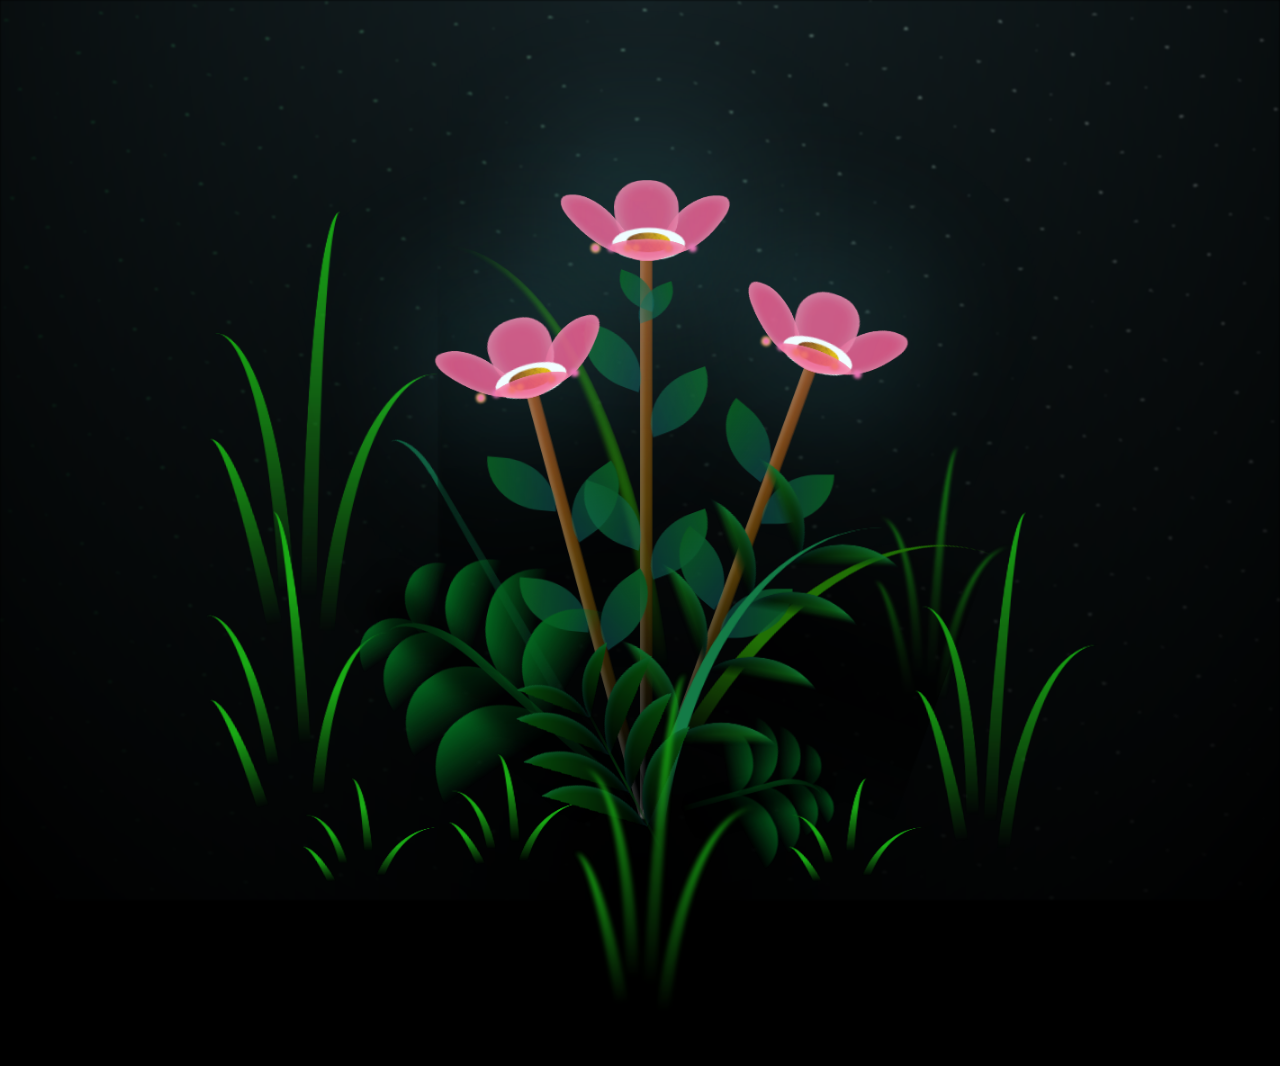
<file: index.html>
<!DOCTYPE html>
<html lang="en">
<head>
    <meta charset="UTF-8">
    <meta http-equiv="X-UA-Compatible" content="IE=edge">
    <meta name="viewport" content="width=device-width, initial-scale=1.0">
    <link rel="stylesheet" href="main.css">
    <link rel="icon" href="img/flowers.png" type="image/x-icon">
    <title>flowers</title>
</head>
<body class="container">
    <div class="night"></div>
    <div class="flowers">
      <div class="flower flower--1">
        <div class="flower__leafs flower__leafs--1">
          <div class="flower__leaf flower__leaf--1"></div>
          <div class="flower__leaf flower__leaf--2"></div>
          <div class="flower__leaf flower__leaf--3"></div>
          <div class="flower__leaf flower__leaf--4"></div>
          <div class="flower__white-circle"></div>
  
          <div class="flower__light flower__light--1"></div>
          <div class="flower__light flower__light--2"></div>
          <div class="flower__light flower__light--3"></div>
          <div class="flower__light flower__light--4"></div>
          <div class="flower__light flower__light--5"></div>
          <div class="flower__light flower__light--6"></div>
          <div class="flower__light flower__light--7"></div>
          <div class="flower__light flower__light--8"></div>
  
        </div>
        <div class="flower__line">
          <div class="flower__line__leaf flower__line__leaf--1"></div>
          <div class="flower__line__leaf flower__line__leaf--2"></div>
          <div class="flower__line__leaf flower__line__leaf--3"></div>
          <div class="flower__line__leaf flower__line__leaf--4"></div>
          <div class="flower__line__leaf flower__line__leaf--5"></div>
          <div class="flower__line__leaf flower__line__leaf--6"></div>
        </div>
      </div>
  
      <div class="flower flower--2">
        <div class="flower__leafs flower__leafs--2">
          <div class="flower__leaf flower__leaf--1"></div>
          <div class="flower__leaf flower__leaf--2"></div>
          <div class="flower__leaf flower__leaf--3"></div>
          <div class="flower__leaf flower__leaf--4"></div>
          <div class="flower__white-circle"></div>
  
          <div class="flower__light flower__light--1"></div>
          <div class="flower__light flower__light--2"></div>
          <div class="flower__light flower__light--3"></div>
          <div class="flower__light flower__light--4"></div>
          <div class="flower__light flower__light--5"></div>
          <div class="flower__light flower__light--6"></div>
          <div class="flower__light flower__light--7"></div>
          <div class="flower__light flower__light--8"></div>
  
        </div>
        <div class="flower__line">
          <div class="flower__line__leaf flower__line__leaf--1"></div>
          <div class="flower__line__leaf flower__line__leaf--2"></div>
          <div class="flower__line__leaf flower__line__leaf--3"></div>
          <div class="flower__line__leaf flower__line__leaf--4"></div>
        </div>
      </div>
  
      <div class="flower flower--3">
        <div class="flower__leafs flower__leafs--3">
          <div class="flower__leaf flower__leaf--1"></div>
          <div class="flower__leaf flower__leaf--2"></div>
          <div class="flower__leaf flower__leaf--3"></div>
          <div class="flower__leaf flower__leaf--4"></div>
          <div class="flower__white-circle"></div>
  
          <div class="flower__light flower__light--1"></div>
          <div class="flower__light flower__light--2"></div>
          <div class="flower__light flower__light--3"></div>
          <div class="flower__light flower__light--4"></div>
          <div class="flower__light flower__light--5"></div>
          <div class="flower__light flower__light--6"></div>
          <div class="flower__light flower__light--7"></div>
          <div class="flower__light flower__light--8"></div>
  
        </div>
        <div class="flower__line">
          <div class="flower__line__leaf flower__line__leaf--1"></div>
          <div class="flower__line__leaf flower__line__leaf--2"></div>
          <div class="flower__line__leaf flower__line__leaf--3"></div>
          <div class="flower__line__leaf flower__line__leaf--4"></div>
        </div>
      </div>
  
      <div class="grow-ans" style="--d:1.2s">
        <div class="flower__g-long">
          <div class="flower__g-long__top"></div>
          <div class="flower__g-long__bottom"></div>
        </div>
      </div>
  
      <div class="growing-grass">
        <div class="flower__grass flower__grass--1">
          <div class="flower__grass--top"></div>
          <div class="flower__grass--bottom"></div>
          <div class="flower__grass__leaf flower__grass__leaf--1"></div>
          <div class="flower__grass__leaf flower__grass__leaf--2"></div>
          <div class="flower__grass__leaf flower__grass__leaf--3"></div>
          <div class="flower__grass__leaf flower__grass__leaf--4"></div>
          <div class="flower__grass__leaf flower__grass__leaf--5"></div>
          <div class="flower__grass__leaf flower__grass__leaf--6"></div>
          <div class="flower__grass__leaf flower__grass__leaf--7"></div>
          <div class="flower__grass__leaf flower__grass__leaf--8"></div>
          <div class="flower__grass__overlay"></div>
        </div>
      </div>
  
      <div class="growing-grass">
        <div class="flower__grass flower__grass--2">
          <div class="flower__grass--top"></div>
          <div class="flower__grass--bottom"></div>
          <div class="flower__grass__leaf flower__grass__leaf--1"></div>
          <div class="flower__grass__leaf flower__grass__leaf--2"></div>
          <div class="flower__grass__leaf flower__grass__leaf--3"></div>
          <div class="flower__grass__leaf flower__grass__leaf--4"></div>
          <div class="flower__grass__leaf flower__grass__leaf--5"></div>
          <div class="flower__grass__leaf flower__grass__leaf--6"></div>
          <div class="flower__grass__leaf flower__grass__leaf--7"></div>
          <div class="flower__grass__leaf flower__grass__leaf--8"></div>
          <div class="flower__grass__overlay"></div>
        </div>
      </div>
  
      <div class="grow-ans" style="--d:2.4s">
        <div class="flower__g-right flower__g-right--1">
          <div class="leaf"></div>
        </div>
      </div>
  
      <div class="grow-ans" style="--d:2.8s">
        <div class="flower__g-right flower__g-right--2">
          <div class="leaf"></div>
        </div>
      </div>
  
      <div class="grow-ans" style="--d:2.8s">
        <div class="flower__g-front">
          <div class="flower__g-front__leaf-wrapper flower__g-front__leaf-wrapper--1">
            <div class="flower__g-front__leaf"></div>
          </div>
          <div class="flower__g-front__leaf-wrapper flower__g-front__leaf-wrapper--2">
            <div class="flower__g-front__leaf"></div>
          </div>
          <div class="flower__g-front__leaf-wrapper flower__g-front__leaf-wrapper--3">
            <div class="flower__g-front__leaf"></div>
          </div>
          <div class="flower__g-front__leaf-wrapper flower__g-front__leaf-wrapper--4">
            <div class="flower__g-front__leaf"></div>
          </div>
          <div class="flower__g-front__leaf-wrapper flower__g-front__leaf-wrapper--5">
            <div class="flower__g-front__leaf"></div>
          </div>
          <div class="flower__g-front__leaf-wrapper flower__g-front__leaf-wrapper--6">
            <div class="flower__g-front__leaf"></div>
          </div>
          <div class="flower__g-front__leaf-wrapper flower__g-front__leaf-wrapper--7">
            <div class="flower__g-front__leaf"></div>
          </div>
          <div class="flower__g-front__leaf-wrapper flower__g-front__leaf-wrapper--8">
            <div class="flower__g-front__leaf"></div>
          </div>
          <div class="flower__g-front__line"></div>
        </div>
      </div>
  
      <div class="grow-ans" style="--d:3.2s">
        <div class="flower__g-fr">
          <div class="leaf"></div>
          <div class="flower__g-fr__leaf flower__g-fr__leaf--1"></div>
          <div class="flower__g-fr__leaf flower__g-fr__leaf--2"></div>
          <div class="flower__g-fr__leaf flower__g-fr__leaf--3"></div>
          <div class="flower__g-fr__leaf flower__g-fr__leaf--4"></div>
          <div class="flower__g-fr__leaf flower__g-fr__leaf--5"></div>
          <div class="flower__g-fr__leaf flower__g-fr__leaf--6"></div>
          <div class="flower__g-fr__leaf flower__g-fr__leaf--7"></div>
          <div class="flower__g-fr__leaf flower__g-fr__leaf--8"></div>
        </div>
      </div>
  
      <div class="long-g long-g--0">
        <div class="grow-ans" style="--d:3s">
          <div class="leaf leaf--0"></div>
        </div>
        <div class="grow-ans" style="--d:2.2s">
          <div class="leaf leaf--1"></div>
        </div>
        <div class="grow-ans" style="--d:3.4s">
          <div class="leaf leaf--2"></div>
        </div>
        <div class="grow-ans" style="--d:3.6s">
          <div class="leaf leaf--3"></div>
        </div>
      </div>
  
      <div class="long-g long-g--1">
        <div class="grow-ans" style="--d:3.6s">
          <div class="leaf leaf--0"></div>
        </div>
        <div class="grow-ans" style="--d:3.8s">
          <div class="leaf leaf--1"></div>
        </div>
        <div class="grow-ans" style="--d:4s">
          <div class="leaf leaf--2"></div>
        </div>
        <div class="grow-ans" style="--d:4.2s">
          <div class="leaf leaf--3"></div>
        </div>
      </div>
  
      <div class="long-g long-g--2">
        <div class="grow-ans" style="--d:4s">
          <div class="leaf leaf--0"></div>
        </div>
        <div class="grow-ans" style="--d:4.2s">
          <div class="leaf leaf--1"></div>
        </div>
        <div class="grow-ans" style="--d:4.4s">
          <div class="leaf leaf--2"></div>
        </div>
        <div class="grow-ans" style="--d:4.6s">
          <div class="leaf leaf--3"></div>
        </div>
      </div>
  
      <div class="long-g long-g--3">
        <div class="grow-ans" style="--d:4s">
          <div class="leaf leaf--0"></div>
        </div>
        <div class="grow-ans" style="--d:4.2s">
          <div class="leaf leaf--1"></div>
        </div>
        <div class="grow-ans" style="--d:3s">
          <div class="leaf leaf--2"></div>
        </div>
        <div class="grow-ans" style="--d:3.6s">
          <div class="leaf leaf--3"></div>
        </div>
      </div>
  
      <div class="long-g long-g--4">
        <div class="grow-ans" style="--d:4s">
          <div class="leaf leaf--0"></div>
        </div>
        <div class="grow-ans" style="--d:4.2s">
          <div class="leaf leaf--1"></div>
        </div>
        <div class="grow-ans" style="--d:3s">
          <div class="leaf leaf--2"></div>
        </div>
        <div class="grow-ans" style="--d:3.6s">
          <div class="leaf leaf--3"></div>
        </div>
      </div>
  
      <div class="long-g long-g--5">
        <div class="grow-ans" style="--d:4s">
          <div class="leaf leaf--0"></div>
        </div>
        <div class="grow-ans" style="--d:4.2s">
          <div class="leaf leaf--1"></div>
        </div>
        <div class="grow-ans" style="--d:3s">
          <div class="leaf leaf--2"></div>
        </div>
        <div class="grow-ans" style="--d:3.6s">
          <div class="leaf leaf--3"></div>
        </div>
      </div>
  
      <div class="long-g long-g--6">
        <div class="grow-ans" style="--d:4.2s">
          <div class="leaf leaf--0"></div>
        </div>
        <div class="grow-ans" style="--d:4.4s">
          <div class="leaf leaf--1"></div>
        </div>
        <div class="grow-ans" style="--d:4.6s">
          <div class="leaf leaf--2"></div>
        </div>
        <div class="grow-ans" style="--d:4.8s">
          <div class="leaf leaf--3"></div>
        </div>
      </div>
  
      <div class="long-g long-g--7">
        <div class="grow-ans" style="--d:3s">
          <div class="leaf leaf--0"></div>
        </div>
        <div class="grow-ans" style="--d:3.2s">
          <div class="leaf leaf--1"></div>
        </div>
        <div class="grow-ans" style="--d:3.5s">
          <div class="leaf leaf--2"></div>
        </div>
        <div class="grow-ans" style="--d:3.6s">
          <div class="leaf leaf--3"></div>
        </div>
      </div>
    </div>
    
    <script src="main.js"></script>
  </body>
</html>
</file>
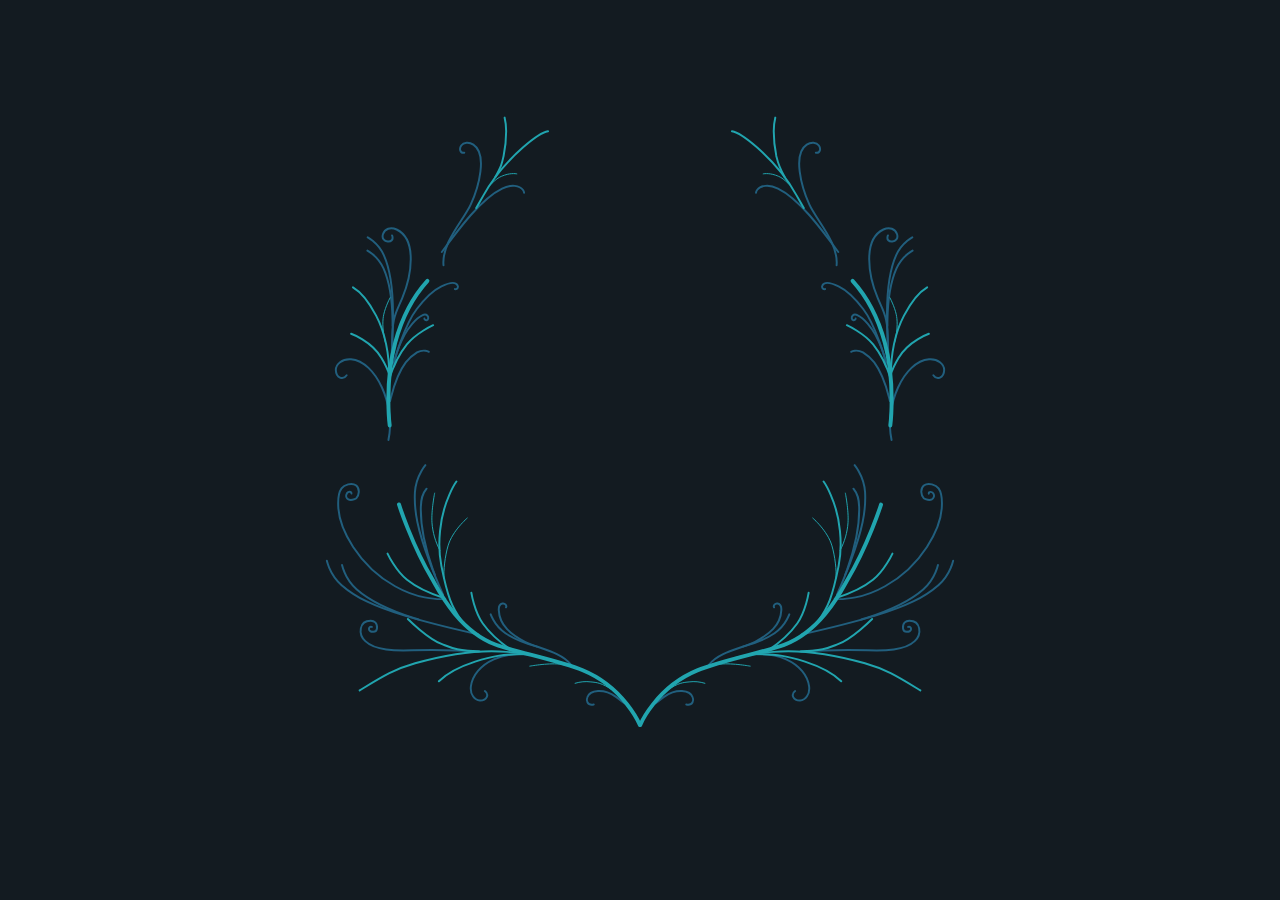
<file: flower.html>
<!DOCTYPE html>
<html lang="en">
  <head>
    <meta charset="UTF-8" />
    <meta name="viewport" content="width=device-width, initial-scale=1.0" />
    <link rel="stylesheet" href="flower.css" />
    <script src="https://cdnjs.cloudflare.com/ajax/libs/gsap/3.11.5/gsap.min.js"></script>
    <script src="https://assets.codepen.io/16327/DrawSVGPlugin3.min.js"></script>
    <script src="https://cdnjs.cloudflare.com/ajax/libs/jquery/3.2.1/jquery.min.js"></script>
    <title>Flowers</title>
  </head>
  <body>
    <div class="container">
      <svg
        id="flower-frame"
        version="1.1"
        xmlns="http://www.w3.org/2000/svg"
        viewBox="0 0 641.5 637.3">
        <style type="text/css">
          .st0 {
            fill: #ffffff;
          }
          .st1 {
            fill: none;
            stroke: #215f7e;
            stroke-width: 2;
            stroke-linecap: round;
            stroke-linejoin: round;
          }
          .st2 {
            fill: #64c1bb;
          }
          .st3 {
            fill: none;
            stroke: #21a5af;
            stroke-width: 2;
            stroke-linecap: round;
            stroke-linejoin: round;
          }
          .st4 {
            fill: none;
            stroke: #21a5af;
            stroke-linecap: round;
            stroke-linejoin: round;
          }
          .st5 {
            fill: #fcd8c5;
          }
          .st6 {
            fill: #21a5af;
          }
          .st7 {
            fill: none;
            stroke: #21a5af;
            stroke-width: 4;
            stroke-linecap: round;
            stroke-linejoin: round;
          }
          .st8 {
            fill: #f7a998;
          }
          .st9 {
            fill: #f3ce7f;
          }
          .st10 {
            fill: #14a4ae;
          }
          .st11 {
            fill: #61bfba;
          }
          .st12 {
            fill: #fdd9c6;
          }
          .st13 {
            fill: none;
            stroke: #ffffff;
            stroke-linecap: round;
            stroke-linejoin: round;
          }
          .st14 {
            display: none;
            fill: #ffffff;
          }
        </style>
        <defs></defs>
        <g id="Footer_group_1_">
          <path
            id="Dots_1_"
            class="st0"
            d="M556.2,110c0,1.7-1.4,3.1-3.1,3.1c-1.7,0-3.1-1.4-3.1-3.1s1.4-3.1,3.1-3.1l0,0
		C554.9,106.9,556.2,108.3,556.2,110z M631.5,446.1c-1.7,0-3.1,1.4-3.1,3.1s1.4,3.1,3.1,3.1c1.7,0,3.1-1.4,3.1-3.1l0,0
		C634.6,447.5,633.2,446.1,631.5,446.1L631.5,446.1z M508.8,64.1c-1.4,0-2.5,1.1-2.5,2.5s1.1,2.5,2.5,2.5s2.5-1.1,2.5-2.5
		S510.2,64.1,508.8,64.1L508.8,64.1L508.8,64.1z M542.3,273.9c-1.4,0-2.5,1.1-2.5,2.5s1.1,2.5,2.5,2.5s2.5-1.1,2.5-2.5l0,0
		C544.8,275.1,543.7,273.9,542.3,273.9C542.4,273.9,542.4,273.9,542.3,273.9L542.3,273.9z M605.7,424.2c-1.4,0-2.5,1.1-2.5,2.5
		s1.1,2.5,2.5,2.5s2.5-1.1,2.5-2.5l0,0C608.2,425.3,607.1,424.2,605.7,424.2L605.7,424.2L605.7,424.2z M476.5,502.4
		c-1.4,0-2.5,1.1-2.5,2.5s1.1,2.5,2.5,2.5s2.5-1.1,2.5-2.5S477.9,502.4,476.5,502.4L476.5,502.4z M548,479.8c-0.7,0-1.2,0.6-1.2,1.2
		s0.6,1.2,1.2,1.2c0.7,0,1.2-0.6,1.2-1.2l0,0C549.2,480.4,548.7,479.8,548,479.8z M418.8,581.7c-0.7,0-1.2,0.6-1.2,1.2
		c0,0.7,0.6,1.2,1.2,1.2c0.7,0,1.2-0.6,1.2-1.2l0,0C420.1,582.2,419.5,581.7,418.8,581.7z M562.8,148.3c-0.7,0-1.2,0.6-1.2,1.2
		s0.6,1.2,1.2,1.2c0.7,0,1.2-0.6,1.2-1.2l0,0C564.1,148.9,563.5,148.3,562.8,148.3L562.8,148.3z M471,53.9c-0.7,0-1.2,0.6-1.2,1.2
		c0,0.7,0.6,1.2,1.2,1.2c0.7,0,1.2-0.6,1.2-1.2l0,0C472.2,54.5,471.7,53.9,471,53.9z M628.7,440.1c-0.7,0-1.2,0.6-1.2,1.2
		s0.6,1.2,1.2,1.2c0.7,0,1.2-0.6,1.2-1.2l0,0C629.9,440.7,629.4,440.1,628.7,440.1z M435,587.9c-0.7,0-1.2,0.6-1.2,1.2
		c0,0.7,0.6,1.2,1.2,1.2c0.7,0,1.2-0.6,1.2-1.2l0,0C436.2,588.4,435.7,587.9,435,587.9z M88.3,106.9c1.7,0,3.1,1.4,3.1,3.1
		s-1.4,3.1-3.1,3.1s-3.1-1.4-3.1-3.1l0,0C85.2,108.3,86.6,106.9,88.3,106.9z M6.9,449.2c0,1.7,1.4,3.1,3.1,3.1s3.1-1.4,3.1-3.1
		s-1.4-3.1-3.1-3.1S6.9,447.5,6.9,449.2L6.9,449.2z M130.2,66.6c0,1.4,1.1,2.5,2.5,2.5s2.5-1.1,2.5-2.5s-1.1-2.5-2.5-2.5l0,0
		C131.3,64.1,130.2,65.2,130.2,66.6z M96.7,276.4c0,1.4,1.1,2.5,2.5,2.5s2.5-1.1,2.5-2.5s-1.1-2.5-2.5-2.5
		C97.8,273.9,96.7,275,96.7,276.4L96.7,276.4z M33.3,426.7c0,1.4,1.1,2.5,2.5,2.5s2.5-1.1,2.5-2.5s-1.1-2.5-2.5-2.5
		C34.5,424.2,33.3,425.3,33.3,426.7L33.3,426.7z M162.5,504.9c0,1.4,1.1,2.5,2.5,2.5s2.5-1.1,2.5-2.5s-1.1-2.5-2.5-2.5
		S162.5,503.5,162.5,504.9L162.5,504.9z M92.3,481.1c0,0.7,0.6,1.2,1.2,1.2c0.7,0,1.2-0.6,1.2-1.2c0-0.7-0.6-1.2-1.2-1.2l0,0
		C92.8,479.8,92.3,480.4,92.3,481.1L92.3,481.1L92.3,481.1z M221.4,582.9c0,0.7,0.6,1.2,1.2,1.2s1.2-0.6,1.2-1.2
		c0-0.7-0.6-1.2-1.2-1.2l0,0C222,581.7,221.4,582.2,221.4,582.9z M77.4,149.5c0,0.7,0.6,1.2,1.2,1.2s1.2-0.6,1.2-1.2
		c0-0.7-0.6-1.2-1.2-1.2S77.4,148.8,77.4,149.5L77.4,149.5L77.4,149.5z M169.3,55.2c0,0.7,0.6,1.2,1.2,1.2s1.2-0.6,1.2-1.2
		c0-0.7-0.6-1.2-1.2-1.2C169.9,53.9,169.3,54.4,169.3,55.2C169.3,55.1,169.3,55.1,169.3,55.2L169.3,55.2z M11.6,441.3
		c0,0.7,0.6,1.2,1.2,1.2c0.7,0,1.2-0.6,1.2-1.2c0-0.7-0.6-1.2-1.2-1.2l0,0C12.1,440.1,11.6,440.7,11.6,441.3z M205.3,589.1
		c0,0.7,0.6,1.2,1.2,1.2s1.2-0.6,1.2-1.2c0-0.7-0.6-1.2-1.2-1.2l0,0C205.8,587.9,205.3,588.4,205.3,589.1z" />
          <g id="RightGroup_1_">
            <g id="RightTopGroup_1_">
              <g id="StrokesGroup30_1_">
                <path
                  id="Stroke30f_1_"
                  class="st1"
                  d="M520.3,168.7c2.1-22.9-20.4-45.6-27.7-61.8c-7.9-17.4-17.2-51.1-2.6-60.7
					c4.3-2.8,9.9-2.5,12.3,0.9s1.2,8-3.1,7.4" />
                <path
                  id="Stroke30e_1_"
                  class="st1"
                  d="M522,155.2c0,0-17.3-23.5-29-37c-12.8-14.7-21.7-22.4-32.2-27.4
					c-4.8-2.3-9.6-3.1-12.9-2.7c-9.1,1.2-9.4,7-9.4,7" />
                <g id="Stroke30d_1_">
                  <path
                    id="Stroke30d_3_1_"
                    class="st1"
                    d="M571.8,230.3c0-1.9,0-3.7,0.1-5.5c0.4-24,3-39.1,9.2-52.9c2.6-5.7,6.5-10.7,11.3-14.6
						c1.6-1.3,3.2-2.5,5-3.5" />
                  <path
                    id="Stroke30d_2_1_"
                    class="st1"
                    d="M572.2,252.9c0.8-32.5-4-36.2-10.1-50.8c-9.5-22.4-15.6-59.6,5.7-69.7
						c6.2-3,12.1-0.7,13.8,4.6c3.2,9.5-12.8,10.4-9.2,1.4" />
                  <path
                    id="Stroke30d_1_1_"
                    class="st1"
                    d="M574.4,282.6c0,0-3-40.8-2.9-65.8c0.1-27.3,2.6-43.6,9.3-58.4
						c2.6-5.7,6.5-10.7,11.3-14.6c1.6-1.3,3.2-2.5,5-3.5" />
                </g>
                <g id="Stroke30c_1_">
                  <path
                    id="Stroke30c_2_1_"
                    class="st1"
                    d="M570.3,271.1c0,0,0.3-11.4-10.7-32c-3.4-6.4-11-16.4-17.8-19.6c-1.8-0.9-4-1-5.1,0.2
						c-1.9,1.9-0.9,4.6,0.7,4.7c0.7,0.1,2.3-0.2,2.2-1.6" />
                  <path
                    id="Stroke30c_1_1_"
                    class="st1"
                    d="M570.7,267.7c0,0-10.1-37.2-23.4-54.6c-8.3-10.9-15.3-18.4-25-23
						c-2.3-1.1-13.3-6.3-16.3-1.2c-1.2,2,0,4.5,2.6,4" />
                </g>
                <path
                  id="Stroke30b_1_"
                  class="st1"
                  d="M576.1,346c-7.6-34.7,12.5-79.9,38-81.9c9-0.7,15.5,4.9,15.4,11c-0.2,8-7.4,10.6-11,5.2" />
                <path
                  id="Stroke30a_1_"
                  class="st1"
                  d="M574.4,306.4c-0.3-1.4-0.7-2.8-1-4.1c-4.2-16.5-8.4-26.5-14.9-35.1
					c-3.2-4-7.1-7.4-11.4-10.1c-6.7-3.6-12-0.6-12-0.6" />
              </g>
              <g id="LeafGroup29_1_">
                <g id="LeafGroup29c_1_">
                  <path
                    id="Leaf29c_1_"
                    class="st2"
                    d="M459.3,0c0,0-5.8,10.8-6.7,13.4c-1.6,5.3-2.2,10.9-2,16.4c0.6,7.1,2.6,14,6,20.2l1.4,2.6
						c0,0,2.9-3.7,4.9-6.1c1.6-2,4.5-5.8,4.7-13.6c0.2-8.2-0.4-12.1-4.4-22.4C460,2.2,459.3,0,459.3,0z" />
                  <path
                    id="Stem29c_1_"
                    class="st3"
                    d="M467.6,79.1c-6.3-11.2-6.8-14.1-8.5-21.4c-1.7-8.2-2.6-16.6-2.6-25
						c0-4.7,0.5-9.4,1.6-13.9" />
                </g>
                <g id="LeafGroup29b_1_">
                  <path
                    id="Leaf29b_1_"
                    class="st2"
                    d="M458.5,77.2c0,0-0.8,0.7-1.4,1c-3.3,1.8-7,2.5-10.7,2.2c-3.4-0.3-6.7-1.5-9.6-3.3
						c-2-1.3-6.4-4.5-6.6-4.7c0.2-0.1,7.5-2.1,10.9-2.8c5.8-1.2,10.6,0.9,14.8,4.7C456.9,75.1,457.8,76.1,458.5,77.2z" />
                  <path
                    id="Stem29b_1_"
                    class="st4"
                    d="M473.7,88.2c-7.5-8-10.9-9.4-15.5-11c-7.3-2.5-12.4-1.3-12.4-1.3" />
                </g>
                <g id="LeafGroup29a_1_">
                  <path
                    id="Leaf29a_1_"
                    class="st2"
                    d="M383,14.3c0,0,26.1,1.3,36.5,7.6c14.9,9,19.7,26.8,19.7,26.8s-13.1,2.3-30.8-7.9
						C394.7,32.7,383,14.3,383,14.3z" />
                  <path
                    id="Stem29a_1_"
                    class="st3"
                    d="M487,110.6c0,0-4.7-8.2-7.2-12.6c-11.9-21.5-28.1-38.2-40.4-49
						c-10.2-8.9-18.7-15.3-25.3-16.3" />
                </g>
              </g>
              <g id="LeafGroup28_1_">
                <g id="LeafGroup28b_1_">
                  <path
                    id="Leaf28b_1_"
                    class="st2"
                    d="M568.8,187.6c0,0,5.8,5.7,6.8,6.8c1.8,2.2,3.1,4.8,4,7.5c0.5,1.8,0.7,3.7,0.7,5.5
						c0,1.5-0.2,3.1-0.6,4.6l-0.3,1.4c0,0-2.6-1.7-4.2-2.6c-2.3-1.1-4.2-3-5.3-5.4c-2.1-4.2-1.8-6.3-1.3-11.6
						C568.7,191.7,568.8,189.7,568.8,187.6z" />
                  <path
                    id="Stem28b_1_"
                    class="st4"
                    d="M579.3,246.7c3.7-15.2,2.4-23.8,1.6-27.8c-1.6-8-6.5-17.3-6.5-17.3" />
                </g>
                <g id="LeafGroup28a_1_">
                  <path
                    id="Leaf28a_1_"
                    class="st2"
                    d="M629.2,171.6c0,0-11.3,5.4-14.9,7.4c-5,2.9-8.7,7.1-11.5,10.6c-3.9,5.5-6.7,11.7-8.1,18.2
						l-0.6,2.7c0,0,4.9-1.2,7.9-1.8c2.4-0.4,6.4-0.8,11.7-5.9c6.3-6.2,7.6-10.1,11.1-20C626,179.1,627.5,175.3,629.2,171.6z" />
                  <path
                    id="Stem28a_1_"
                    class="st3"
                    d="M576,298c0,0-0.8-9.5-0.8-14.3c0.1-36,8-53.5,13.5-63.9c6.1-11.6,13-22.6,23.5-28.7" />
                </g>
              </g>
              <g id="LeafGroup27_1_">
                <path
                  id="Leaf27_1_"
                  class="st2"
                  d="M634.2,230.1c0,0-9.2,14.3-16,17.6c-9.7,4.7-23.3,1.4-23.3,1.4c3.5-7,9.1-12.7,16-16.4
					C619.8,228.3,634.2,230.1,634.2,230.1z" />
                <path
                  id="Stem27_1_"
                  class="st3"
                  d="M575,280.3c2.3-7.7,3.7-10,8.5-18.1c10.2-16.9,30.5-24,30.5-24" />
              </g>
              <g id="BudGroup26_1_">
                <path
                  id="Stem26_1_"
                  class="st3"
                  d="M575.7,285.1c-5.4-16.8-11.8-28-18.3-36c-9.4-11.6-26.7-19.6-26.7-19.6" />
                <g id="Bud26_1_">
                  <path
                    id="Bud26Bud_1_"
                    class="st5"
                    d="M509.4,233.3c-1.5,0-3-0.2-4.5-0.6c-1.3-0.4-2.4-0.8-1.8-2.5c0.4-1.3,2.2-2.1,4.1-2.7
						c1.6-0.5,3.3-0.8,5-0.8c1.5,0,4.4,0.2,4.4,0.2s-2.2-0.5-3.6-0.9c-1.9-0.7-3.8-1.6-5.5-2.7c-1-0.6-2-1.3-2.8-2.2
						c-0.7-0.8-1-2-0.6-3c0.6-0.9,1.6-1.5,2.7-1.7c1.2-0.3,2.5-0.3,3.8-0.1c2.1,0.3,4.1,0.9,6,1.8l2.3,1c-0.7-0.4-1.4-0.8-2-1.2
						c-1.9-1.4-3.4-3.3-4.3-5.5c-1.1-2.7-0.9-3.1-0.5-3.5c0.4-0.4,1.4-0.6,3.8,1c2.4,1.5,4.5,3.5,6,5.9c1.8,2.5,7.6,9.5,7,12.7
						c-0.4,2.2-3.1,2.5-3.1,2.5s-6.7,1.3-8.7,1.7C514.6,233.1,512,233.4,509.4,233.3z" />
                  <path
                    id="Bud26Leaf_1_"
                    class="st6"
                    d="M532,230c0.1-0.5-0.2-1-0.6-1.3c-2-1.1-0.8-3-2.3-5.3c-0.7-1-1.4-1.9-2.3-2.7
						c-2.2-2-2.3-1.5-2.3-1.5s0.1,1.8,0.2,2.4s1.7,4.1,1.7,4.1s-2.7-0.7-3.7-1s-2.6-0.5-3,0.3s0.5,1.4,1.5,2s3.9,1.9,3.9,1.9
						s-3.6,0.9-4.2,1.4c-0.5,0.5-0.8,1.1-1,1.8c0,0,0.3,0,2.7,0.1c1.3,0.1,2.6-0.1,3.9-0.4c1.6-0.4,2.3-1.6,3.9-1.4
						c0.1,0,0.2,0.1,0.3,0.1C531.9,231,532,230,532,230z" />
                </g>
              </g>
              <g id="FlowerGroup25_1_">
                <path
                  id="Stem25_1_"
                  class="st7"
                  d="M574.8,331.3c0,0,5.5-42.9-5.6-84.1c-9-33.3-24.6-53.7-32.7-62.6" />
                <g id="WholeFlower25_1_">
                  <g id="PinkFlowerGroup25_1_">
                    <path
                      id="BackPetals25_1_"
                      class="st8"
                      d="M527.6,154.7c0-0.3,1.5-14.3,0.5-22.6c-0.3-4.5-1.1-8.9-2.5-13.2
							c-1.3-4.5-3.1-8.8-5.5-12.8c-3.5-9-12-9.7-17.4-7.2c-2.3,1.1-5,2.4-6.2,4.8c-1.1,2-1.6,4.3-1.4,6.6c0.2,1.3,0.5,2.6,1.1,3.8
							l-1.9-2c-3-3.5-6.8-4.3-11.2-3c-1.4,0.3-2.6,0.9-3.8,1.6c-1.9,1.1-3.3,2.8-4,4.9c-0.9,2.9-0.4,10.1-0.4,10.1s-5.4-1.7-7.5-1.2
							c-3.3,0.8-6.2,2.3-7.3,6c-1,2.8-1.2,5.9-0.6,8.8c0.6,2.5,2,4.7,4,6.2c5.5,4.5,11.4,8.6,17.6,12.1c7.1,4.1,14.9,6.9,23,8.2
							c3.2,0.6,19,1.9,21-1.1S527.6,154.7,527.6,154.7z" />
                    <path
                      id="Pollen25_1_"
                      class="st9"
                      d="M500,134.3l-15.5-17.4c-2-1.6-9.2-5.2-10.6-5.8c-2-1-4.1-1.9-6-2.8
							c-1.9,1.4-3.1,1.5-4.4,0.4c-1-0.6-1.3-1.9-0.8-2.9c0.4-0.8,1.2-1.3,2.1-1.5c2.3-0.1,3.1,0.6,3.6,2.6
							c3.5,1.6,13.5,6.2,13.5,6.2l-3.4-3.1c-4.6-3.7-9.2-7.4-13.8-11.1c-2.2,1.5-2.9,1.6-4.1,0.5c-1-1-1.3-2.6-0.8-3.9
							c0.8-1.1,2.1-1.6,3.5-1.3c1.5,0.5,1.8,1.2,1.6,3.8c5.9,2.9,19.7,14.8,21.3,16.4v-0.1v0.1l-2.8-6.1l-5.2-10.1
							c-1.9,0.1-3.6-0.2-4-2.5c-0.3-1.4,0.4-2.9,1.7-3.6c1.3-0.6,2.8-0.4,3.8,0.7c1.3,1.4,0.8,3,0,4.7l5.4,10.1
							c0.7,1.8,1.5,3.5,2.2,5.3s1.1,3.8,2.1,5.3c2.7,3.9,10.4,14,10.5,14.1L500,134.3z" />
                    <path
                      id="FrontPetals25_1_"
                      class="st5"
                      d="M515.8,160.8c-4.9-1.3-9.9-2.5-14.8-3.8c-2.4-0.7-4.8-1.5-7.2-2.4
							c-7.1-3-13.6-7.3-19.2-12.6c-1-0.8-1.8-1.6-2.6-2.5c-2-2.8-2.7-9.7,0.2-12.9c0.7-0.8,1.5-1.4,2.4-1.9c1.6-0.8,4-0.4,5.9-0.2
							c3.1,0.4,5.6,2.3,8,4.1c1.9,1.4,7.6,7,8.3,7.9c2.2,2.6,4.3,5.2,6.5,7.8c4,4.5,8.1,8.9,12.1,13.3c-0.6-0.3-3.1-1.6-3.3-1.7
							c-1.4-0.9-21.7-13.2-24-13.3c0.8,1.8,4.4,4.1,4.7,4.4C492.8,146.8,515.8,160.7,515.8,160.8z M529.8,147.6
							c0.7-5.9,1.5-11.8,1.9-17.8c0.3-3.9,0.3-7.8-0.2-11.7c-1-7.2-2.5-14.4-3.9-21.5c-0.2-0.6-0.4-1.3-0.7-1.9l-0.6,0.7
							c-2.4,2.7-4.4,5.8-5.8,9.1c-0.7,1.6-1.8,4.1-2.1,4.8s-3.5,9.3-1.1,17.3c1.8,5,2.8,10.2,4.2,15.4c0.9,3.3,1.8,6.7,2.7,10.1
							c0,0.2,0.1,0.4,0.3,0.5c-0.1-11.5,0.9-23-2.5-34.3c0.9,0.8,1.6,1.8,1.9,3c0.7,2.6,1.3,5.2,1.8,7.8c0.9,8.3,1.2,16.7,0.7,25
							c-0.1,1-0.3,2-0.5,3l-1,4.1c-0.2-1.8-1-5.6-1.2-6.4c-2-6.8-3.9-13.7-5.8-20.5c-0.8-3-3-9-3-9c-1.7-4-3-8.1-5.1-11.9
							c-1.6-2.9-3.8-5.6-7.7-5.5c-2,0-3.9,0.7-5.6,1.8c-0.9,0.7-1.7,1.6-2.3,2.6c-1.5,2.8-2.2,6-2,9.1c0.6,4,1.8,7.8,3.6,11.4
							c0.8,1.5,6.1,7.7,8.8,10.8c4.2,4.7,13.7,14.8,14,15c-0.5-2-1.1-3.9-1.8-5.9c-2.1-4.5-4.4-8.9-6.7-13.3
							c-1.9-3.7-6.1-11.8-6.1-12.6c1.1,1,2.2,2.1,3,3.3c2.4,4.1,4.7,8.2,7.1,12.2c4,6.8,6.4,14.2,8.7,21.7c0,0-9.6-2-11.2-2.5
							c-5.3-1.4-10.7-2.7-15.9-4.4c-5.8-2-11.2-5-16.1-8.7c-1.2-0.9-2.5-1.6-4-1.9c-1.6-0.4-2.8-0.6-4.5-0.8
							c-2.8-0.5-5.6-0.7-8.4-0.6c-3.1,0.1-5.3,1.4-8.1,2.8c1.3,0.5,12.5,6.3,17.4,8.6c3.4,1.7,6.8,3.2,10.4,4.6
							c4.4,1.4,8.8,2.6,13.3,3.4c3,0.6,13.2,2.2,16.1,1.8c-0.5-0.2-5.7-1.5-6.1-1.6c-4.1-1.1-8.4-1.9-12.5-3.2
							c-4.7-1.5-9.4-3-13.3-6.3c-0.4-0.3-1.2-1.2-1.2-1.2s1.7,0.6,2.4,0.9c2.9,1.3,5.9,2.5,9,3.4c7.9,2.2,15.9,4.1,23.8,6.1
							c0.9,0.1,4.5,1.7,5.6,1.7c0.9,0.1,1.9,0,2.8-0.2c0.7-0.1,1.3-0.4,1.9-0.7c0.4-0.2,0.7-0.6,0.8-1
							C527.7,159,529.2,153.4,529.8,147.6L529.8,147.6z" />
                  </g>
                  <g id="BaseGroup25_1_">
                    <path
                      id="Back25_1_"
                      class="st10"
                      d="M529.8,154.1c-0.8-0.4-1.6,0.4-2.1,1.2c-1.7,2.3-3.7,4.5-5.9,6.4
							c-2.1,1.5-4.4,2.8-6.8,3.9c-0.5,0.1-0.9,0.3-1.3,0.6c-0.3,0.3,0.1,1.2,0.1,1.2s1,1.6,1.3,2.2c3.1,4.9,5.8,6.9,9.9,10.3
							c2.4,2,5.6,3.6,8.2,5.3c0.8,0.5,1.8,0.8,2.5,1.3c0.4,0.3,0.8,0.7,1.1,1.2c0.3,0.7,1.4,0.3,2.1-0.1c0.8-0.5,1.2-1.5,0.8-2.3
							c-0.2-0.5-0.2-1-0.2-1.5c1-4.8-0.1-9.2-1.8-13.6s-3.4-8.3-5.2-12.4C531.8,156.2,531.2,154.8,529.8,154.1z" />
                    <path
                      id="Lines25_1_"
                      class="st11"
                      d="M527.9,163.9c1.5,2.4,6.8,11.9,7.8,14.1c0,0,0.8,2.6,0.5,3.2c-0.1,0.2-0.3,0-0.3-0.1
							c-3.3-6.1-9.6-18.1-9.7-18.3s0.2-0.4,0.3-0.3C527.1,162.9,527.5,163.4,527.9,163.9z M518.3,168.1c-0.2,3.7,12.6,15,17,15.2
							C528.9,179.1,523.2,174,518.3,168.1z M537.6,182c1.6-4.2-4-20.9-7.5-22.2C533.7,166.8,536.3,174.3,537.6,182z M523.7,167
							c1.5,2.4,7.7,11.4,9.2,13.3c0,0,2,1.9,2.6,1.9c0.2,0,0.2-0.2,0-0.3c-4-5.6-12-16.6-12.1-16.8s-0.4,0-0.4,0.2
							C523.2,165.9,523.4,166.5,523.7,167L523.7,167z" />
                  </g>
                </g>
              </g>
            </g>
            <g id="RightBottomGroup_1_">
              <g id="StrokesGroup24_1_">
                <g id="Stroke24g_1_">
                  <path
                    id="Stroke24g_2_1_"
                    class="st1"
                    d="M520.7,503.1c5.1-11.7,10.3-24.3,14.1-34.6c11.4-30.7,15.5-50.1,14.4-69.6
						c-0.5-7.5-2.8-14.7-6.5-21.2c-1.2-2.1-2.6-4.2-4.1-6.1" />
                  <path
                    id="Stroke24g_1_1_"
                    class="st1"
                    d="M528.8,483.5c0.8-2.1,1.5-4.2,2.3-6.2c9.7-27.2,12.6-45.2,12.1-63.4
						c-0.2-7.9-1.1-12.7-5.8-18.4" />
                </g>
                <path
                  id="Stroke24f_1_"
                  class="st1"
                  d="M518.4,507.2c0,0,6.6,1.2,21-1.4c7.7-1.4,17.6-4.3,30.1-11.3
					c38.2-21.4,56-58.7,57.5-78.8c0.9-11.8-0.2-16.3-3.2-20.5c-2.6-3.6-10.3-6.3-14.6-3.2c-4.6,3.4-3,10.9-0.4,13.2
					c1.8,1.5,6,2.3,8.2,1.2c2.1-1.2,2.8-3.9,1.6-5.9c-0.1-0.1-0.2-0.3-0.3-0.4c-1.1-1.6-4.7-2.2-4.4,0.4" />
                <g id="Stroke24e_1_">
                  <path
                    id="Stroke24e_2_1_"
                    class="st1"
                    d="M545.1,528.4c2.1-0.7,4.2-1.3,6.2-2c27.1-8.8,43.4-16.9,56.9-28.7
						c5.5-4.9,9.9-11.1,12.7-17.9c1-2.2,1.7-4.5,2.3-6.9" />
                  <path
                    id="Stroke24e_1_1_"
                    class="st1"
                    d="M484.7,543.5c0,0,47.4-10.7,75.7-19.4c30.9-9.5,48.6-18,63.2-30.7
						c5.5-4.9,9.9-11.1,12.7-17.9c1-2.2,1.7-4.5,2.3-6.9" />
                </g>
                <path
                  id="Stroke24d_1_"
                  class="st1"
                  d="M484.4,560.7c66.6-4,71,1.1,94-2c20.5-2.8,27.4-12.6,25.7-21.5c-1-5-4.3-7.8-10.1-7.7
					c-3,0.1-6.9,1.7-6.3,7.8c0.5,5,7,3.8,8,1.5c0.3-0.8,0.2-4.1-2.8-3" />
                <path
                  id="Stroke24c_1_"
                  class="st1"
                  d="M417.6,567.4c40.5-12.4,71.9,6.2,74.8,28.8c1,8-3.7,14-9.1,14.2
					c-7.1,0.2-9.8-6.1-5.1-9.5" />
                <g id="Stroke24b_1_">
                  <path
                    id="Stroke24b_2_1_"
                    class="st1"
                    d="M425.3,555.8c13.2-3.6,23.1-7.6,32-13.6c5.1-3.6,9.4-8.2,12.4-13.7
						c1-1.8,1.9-3.6,2.6-5.5" />
                  <path
                    id="Stroke24b_1_1_"
                    class="st1"
                    d="M390.7,574.3c10.1-13.6,35.3-17.3,46.9-23.4c14.2-7.5,25.9-16.6,26.6-32.2
						c0.2-3.8-0.9-6-3.7-6.6s-4.6,2.3-3.7,3.8" />
                </g>
                <path
                  id="Stroke24a_1_"
                  class="st1"
                  d="M334.2,614.2c3.7-1,7.7-5.2,11.3-7.7c12-8.3,26.2-7,28.8,0.9c1,2.7,0.4,8.6-6.6,7.2" />
              </g>
              <g id="BudGroup23_1_">
                <path
                  id="Stem23_1_"
                  class="st3"
                  d="M521,506c16.8-5.3,28.1-11.5,36.2-18c11.7-9.3,19.8-26.6,19.8-26.6" />
                <g id="Bud23_1_">
                  <path
                    id="Bud23Bud_1_"
                    class="st5"
                    d="M572.7,441.5c0.1-1.5,0.3-3,0.7-4.5c0.4-1.3,0.8-2.4,2.5-1.8c1.3,0.4,2.1,2.2,2.7,4.2
						c0.5,1.6,0.7,3.3,0.7,5c0,1.5-0.3,4.4-0.3,4.4s0.6-2.2,1-3.6c0.7-1.9,1.6-3.8,2.8-5.5c0.6-1,1.3-1.9,2.2-2.8
						c0.8-0.7,2-0.9,3-0.5c0.9,0.6,1.5,1.6,1.7,2.7c0.3,1.2,0.3,2.5,0.1,3.8c-0.3,2.1-0.9,4.1-1.8,6c-0.2,0.5-1.1,2.3-1.1,2.3
						c0.4-0.7,0.8-1.4,1.3-2c1.4-1.9,3.4-3.4,5.6-4.3c2.8-1,3.1-0.9,3.5-0.5s0.6,1.4-1.1,3.8c-1.6,2.4-3.6,4.4-6,6
						c-2.5,1.7-9.6,7.4-12.8,6.8c-2.2-0.4-2.5-3.1-2.5-3.1s-1.2-6.7-1.6-8.7C572.8,446.8,572.6,444.1,572.7,441.5z" />
                  <path
                    id="Bud23Leaf_1_"
                    class="st6"
                    d="M575.8,464.2c0.5,0.1,1-0.1,1.3-0.6c1.2-2,3-0.8,5.3-2.3c1-0.7,1.9-1.4,2.7-2.3
						c2-2.1,1.5-2.3,1.5-2.3s-1.8,0.1-2.4,0.2s-4.1,1.6-4.1,1.6s0.8-2.7,1-3.6s0.5-2.6-0.2-3s-1.4,0.5-2,1.5s-1.9,3.9-1.9,3.9
						s-0.8-3.6-1.4-4.2c-0.5-0.5-1.1-0.8-1.8-1c0,0,0,0.3-0.1,2.6c-0.1,1.3,0,2.6,0.3,3.9c0.4,1.6,1.6,2.3,1.3,3.9
						c0,0.1-0.1,0.2-0.1,0.3C574.8,464,575.8,464.2,575.8,464.2z" />
                </g>
              </g>
              <g id="BudGroup22_1_">
                <g id="BudGroup22c_1_">
                  <path
                    id="Stem22c_1_"
                    class="st4"
                    d="M523.9,458c4.6-8.7,7.3-18.2,8-28c0.8-12.5-2.7-30-2.7-30" />
                  <g id="Bud22c_1_">
                    <path
                      id="Bud22cBud_1_"
                      class="st12"
                      d="M522.5,392.1c0.7,3,6.2,7.5,6.2,7.5s2.8-6.5,2.1-9.5s-3.2-5-5.5-4.4
							S521.8,389.1,522.5,392.1z" />
                    <path
                      id="Bud22cLeaf_1_"
                      class="st6"
                      d="M529.4,401c0,0,1.9-1.5,2-5.4c0-0.7-0.3-1-0.5-1.1c-0.4-0.1-0.7,0.2-1.1,0.7
							c-0.7,1-1.4,2.1-1.8,3.3c0,0-1.4-1.2-2.5-2.2c-0.5-0.4-1.2-1-1.6-0.7s-0.3,0.8-0.1,1.5c0.5,1.2,1.5,2.3,2.7,2.9
							C527.4,400.7,528.4,401,529.4,401z" />
                  </g>
                </g>
                <g id="BudGroup22b_1_">
                  <path
                    id="Stem22b_1_"
                    class="st4"
                    d="M519.6,486.7c0.9-8-1-22.9-4-33.2c-4.4-15.4-19.5-28.2-19.5-28.2" />
                  <g id="Bud22b_1_">
                    <path
                      id="Bud22bLeaf_1_"
                      class="st5"
                      d="M486,421c2,2.3,8.9,3.8,8.9,3.8s-0.4-7-2.4-9.4s-5.1-3-6.9-1.4S484,418.6,486,421z" />
                    <path
                      id="Bud22bLeaf-2_1_"
                      class="st6"
                      d="M496.5,425.6c0,0,1-2.2-0.7-5.7c-0.3-0.6-0.7-0.8-0.9-0.7c-0.4,0.1-0.5,0.5-0.7,1.1
							c-0.2,1.2-0.2,2.5-0.1,3.8c0,0-1.8-0.5-3.2-0.8c-0.6-0.1-1.5-0.4-1.8,0.1s0.1,0.8,0.6,1.4c1,0.9,2.4,1.3,3.7,1.4
							C494.5,426.3,495.5,426.1,496.5,425.6z" />
                  </g>
                </g>
                <g id="BudGroup22a_1_">
                  <path
                    id="Stem22a_1_"
                    class="st3"
                    d="M501.6,529.6c4.9-6.4,8.9-13.5,11.8-21c4.6-12.5,7.1-25.5,9-35
						c2.2-11.2,2.1-27.6,1.3-35.4c-2.9-30.8-16.6-50-16.6-50" />
                  <g id="Bud22a_1_">
                    <path
                      id="Bud22aBud_1_"
                      class="st5"
                      d="M495.1,379.2c2,3.9,11,8.2,11,8.2s1.8-9.8-0.2-13.7s-6-5.8-9-4.3
							S493.1,375.3,495.1,379.2z" />
                    <path
                      id="Bud22aLeaf_1_"
                      class="st6"
                      d="M507.9,389.1c0,0,2.1-2.8,1-8.1c-0.2-1-0.7-1.3-1-1.3c-0.6,0-0.9,0.5-1.3,1.3
							c-0.7,1.6-1.2,3.4-1.4,5.1c0,0-2.3-1.2-4.2-2.1c-0.8-0.4-1.9-1-2.5-0.4s-0.1,1.2,0.4,2.1c1.1,1.5,2.8,2.6,4.6,3.1
							C506.6,389.6,507.9,389.1,507.9,389.1z" />
                  </g>
                </g>
              </g>
              <g id="BudGroup21_1_">
                <path
                  id="Stem21_1_"
                  class="st3"
                  d="M450.6,559.7c14.7-9.8,23.7-18.9,29.7-27.4c8.6-12.2,11.6-31.1,11.6-31.1" />
                <g id="Bud21_1_">
                  <path
                    id="Bud21Bud_1_"
                    class="st5"
                    d="M481.9,481.9c-0.4-1.5-0.6-3-0.7-4.5c0-1.4,0.1-2.5,1.9-2.5c1.3,0,2.7,1.5,3.8,3.2
						c1,1.4,1.7,2.9,2.2,4.6c0.5,1.4,1.1,4.2,1.1,4.2s-0.1-2.3-0.2-3.7c0.1-2,0.4-4,1-6c0.3-1.2,0.7-2.3,1.3-3.3
						c0.6-1,1.6-1.5,2.7-1.4c1,0.3,1.9,1.1,2.4,2.1c0.7,1.1,1.1,2.3,1.2,3.6c0.3,2.1,0.4,4.2,0.1,6.3c-0.1,0.6-0.3,2.5-0.3,2.5
						c0.1-0.8,0.3-1.5,0.6-2.3c0.8-2.3,2.2-4.3,4-5.8c2.3-1.8,2.7-1.8,3.2-1.5s1,1.2,0.1,3.9c-0.8,2.7-2.1,5.3-3.9,7.5
						c-1.9,2.4-6.9,10-10.1,10.4c-2.2,0.3-3.3-2.2-3.3-2.2s-3.2-6-4.2-7.8C483.6,486.9,482.6,484.5,481.9,481.9z" />
                  <path
                    id="Bud21Leaf_1_"
                    class="st6"
                    d="M491.7,502.6c0.5-0.1,0.9-0.4,1.1-0.9c0.5-2.2,2.7-1.6,4.4-3.8c0.7-0.9,1.4-1.9,1.9-3
						c1.3-2.6,0.8-2.6,0.8-2.6s-1.7,0.6-2.3,0.9s-3.4,2.8-3.4,2.8s-0.1-2.8-0.1-3.8s-0.3-2.6-1.1-2.8s-1.2,0.9-1.5,2
						s-0.7,4.3-0.7,4.3s-1.9-3.2-2.6-3.6c-0.6-0.3-1.3-0.4-2-0.4c0,0,0.1,0.3,0.7,2.6c0.3,1.3,0.8,2.5,1.5,3.6
						c0.9,1.4,2.2,1.7,2.5,3.3c0,0.1,0,0.2,0,0.3C490.7,502.8,491.7,502.6,491.7,502.6z" />
                </g>
              </g>
              <g id="LeafGroup20_1_">
                <g id="LeafGroup20b_1_">
                  <path
                    id="Leaf20b_1_"
                    class="st2"
                    d="M579.6,510.5c-23.8,4-45.1,16.8-52.8,40.6C553.2,553.8,568.8,531.8,579.6,510.5z" />
                  <path
                    id="Stem20b_1_"
                    class="st3"
                    d="M483.6,560.6c23.3-0.4,29.5-4,38.1-7.3c14.3-5.3,34.7-25.5,34.7-25.5" />
                </g>
                <g id="LeafGroup20a_1_">
                  <path
                    id="Leaf20a_1_"
                    class="st2"
                    d="M548.2,572.6c12.7,33.7,49.3,30,77.4,40.2C613.9,585.7,576.4,565.4,548.2,572.6z" />
                  <path
                    id="Stem20a_1_"
                    class="st3"
                    d="M438.3,562.4c0,0,11.6-0.8,17.8-1.3c38.2-3.4,74.8,6.5,92.9,11.6
						c21.8,6.2,32.7,13.2,56.3,27.5" />
                </g>
              </g>
              <g id="LeafGroup19_1_">
                <path
                  id="Leaf19_1_"
                  class="st2"
                  d="M543.5,599.5c0,0-15.6,2.3-24-0.7c-15.4-5.5-17.2-21.9-17.2-21.9c7.4-3.2,15.8-2.9,22.9,0.9
					C534.5,582.7,543.5,599.5,543.5,599.5z" />
                <path
                  id="Stem19_1_"
                  class="st3"
                  d="M436,563.3c24.7,0.1,35.5,2.3,52.2,7.7c15.4,5,28.1,11.5,36.8,19.9" />
              </g>
              <g id="BudGroup18_1_">
                <path
                  id="Stem18_1_"
                  class="st4"
                  d="M374.8,582.1c8.6-4.7,18-7.6,27.8-8.6c12.5-1.1,30,2.1,30,2.1" />
                <g id="Bud18_1_">
                  <path
                    id="Bud18Bud_1_"
                    class="st5"
                    d="M440.6,582.3c-3-0.7-7.6-6-7.6-6s6.4-3,9.4-2.3s5,3.1,4.5,5.4S443.6,583,440.6,582.3z" />
                  <path
                    id="Bud18Leaf_1_"
                    class="st6"
                    d="M431.6,575.4c0,0,1.5-1.9,5.4-2.1c0.7,0,1,0.2,1.1,0.5c0.1,0.4-0.2,0.7-0.6,1.1
						c-1,0.8-2.1,1.4-3.3,1.9c0,0,1.2,1.3,2.2,2.5c0.4,0.5,1,1.1,0.7,1.6s-0.8,0.3-1.5,0.1c-1.3-0.5-2.3-1.4-3-2.6
						C431.9,577.4,431.6,576.4,431.6,575.4z" />
                </g>
              </g>
              <g id="LeafGroup17_1_">
                <path
                  id="Leaf17_1_"
                  class="st2"
                  d="M373.9,591.5c0,0,0.6,0.9,1,1.4c2.7,2.6,6,4.3,9.7,5c3.4,0.6,6.8,0.4,10.1-0.6
					c2.3-0.7,7.4-2.6,7.6-2.8c-0.2-0.2-6.6-4-9.7-5.6c-5.2-2.7-10.4-2-15.5,0.5C375.9,589.9,374.9,590.7,373.9,591.5z" />
                <path
                  id="Stem17_1_"
                  class="st4"
                  d="M348.5,600.1c11.1-7.8,16.4-7.9,22.1-8.5c5.4-0.7,10.8-0.2,16,1.4" />
              </g>
              <g id="FlowerGroup16_1_">
                <path
                  id="Stem16_1_"
                  class="st7"
                  d="M321,635.3c0,0,15.8-38,57.9-55.4c24.3-10,68.6-18.7,88.1-25.9
					c39.4-14.7,59.8-58.5,64.8-66.9c20.5-34.7,33.6-75.5,33.6-75.5" />
                <g id="WholeFlower16_1_">
                  <g id="PinkFlowerGroup16_1_">
                    <path
                      id="BackPetals16_1_"
                      class="st8"
                      d="M587.8,379.1c0.2-0.2,14.2-10,20.9-17.5c3.9-3.8,7.2-8.1,10-12.7
							c3-4.7,5.4-9.8,7.2-15.1c5.4-10.3-0.7-18.6-7.3-21.5c-2.8-1.3-6.2-2.6-9.2-1.8c-2.7,0.6-5.2,2-7.1,4c-1,1.2-1.9,2.5-2.6,4
							l0.3-3.3c0.8-5.5-1.5-9.6-6.2-12.6c-1.3-1-2.9-1.7-4.5-2.1c-2.5-0.8-5.2-0.7-7.6,0.2c-3.3,1.5-9.4,7.6-9.4,7.6
							s-2.8-6.2-4.8-7.7c-3.3-2.4-7-3.8-11.2-1.9c-3.4,1.4-6.3,3.6-8.5,6.4c-1.8,2.5-2.7,5.5-2.5,8.5c0.3,8.6,1.3,17.2,3.1,25.6
							c1.5,6.8,3.2,14.5,10.9,27.4c2,3.4,13.4,18.8,17.7,18.1S587.8,379.1,587.8,379.1z" />
                    <path
                      id="Pollen16_1_"
                      class="st9"
                      d="M586,336.1L586,336.1z M586,336.1c0-0.2,3-15.1,4.4-20.7c0.5-2.2,2.1-4.1,3.1-6.2
							s2-4.1,3-6.2l4.8-13c2.2-0.6,4-1.4,4.2-3.7c0.2-1.7-0.8-3.3-2.4-4c-1.6-0.6-3.5-0.1-4.6,1.3c-1.8,2.2-0.6,4,0.9,5.6l-5,12.7
							l-3.3,7.4v-0.1v0.1c0.2-2.7,0.1-24.8-2-32.4c2.5-2,3-2.8,2.2-4.5c-0.8-1.4-2.3-2.2-3.9-2.1c-1.7,0.6-2.8,2.1-3,3.8
							c0,2,0.5,2.5,3.7,3.3c0.3,7,0.6,14.1,0.9,21.3l-0.1,5.5c0,0-3.9-12.7-5.2-17.2c1.4-2,1.4-3.4-0.5-5.4c-0.9-0.6-2-0.9-3-0.6
							c-1.4,0.3-2,1.6-2,3c0.1,2,1.2,3.1,3.9,3.7c0.7,2.5,1.5,5.1,2.3,7.7c0.5,1.8,3,11.2,3.2,14.3l-3.5,27.9L586,336.1z" />
                    <path
                      id="FrontPetals16_1_"
                      class="st5"
                      d="M571.9,372.8c-2.7-5.5-5.4-11-7.9-16.6c-1.3-2.8-2.4-5.6-3.3-8.5
							c-2.8-8.9-3.8-18.2-3.2-27.5c0-1.5,0.1-2.9,0.3-4.4c1.1-4,6.8-10,12.1-9.8c1.2,0,2.5,0.3,3.6,0.7c2,0.9,3.5,3.3,4.8,5.3
							c2.1,3.2,2.2,6.9,2.4,10.6c0.1,2.8-0.6,12.4-0.8,13.8c-0.7,4-1.5,8-2.1,12c-1,7.1-2,14.3-2.9,21.5c-0.2-0.8-0.9-4.1-1-4.5
							c-0.3-2-4.6-30.2-6.3-32.5c-1,2-0.4,7.2-0.4,7.7C567,340.7,572,372.8,571.9,372.8z M594.9,375.6c6-3.9,12.1-7.8,17.9-12
							c3.8-2.7,7.4-5.8,10.6-9.2c5.9-6.5,11.3-13.5,16.9-20.2c0.4-0.6,0.9-1.3,1.2-2h-1c-4.4-0.2-8.7,0.4-12.9,1.7
							c-2,0.6-5.2,1.5-6.1,1.8s-11.3,4-16.8,12.3c-3.2,5.5-7.2,10.5-10.9,15.8l-7.2,10.3c-0.1,0.2-0.3,0.3-0.2,0.7
							c10.5-9,22-16.9,29.7-28.9c0,1.5-0.5,2.9-1.3,4.1c-2.1,2.8-3.4,5.1-5.8,7.7c-7,7.3-14.5,14-22.6,20c-1,0.7-2,1.3-3.1,1.9
							l-4.6,2.2c1.5-1.6,4.4-5.2,5-6.1c4.8-7.1,9.6-14.1,14.5-21.2c2.1-3.1,6-9.8,6-9.8c2.4-4.6,5.1-9.1,7.1-13.9
							c1.5-3.7,2.3-7.8-0.8-11.4c-1.6-1.8-3.7-3.1-6-3.8c-1.4-0.3-2.8-0.4-4.1-0.1c-3.8,0.8-7.2,2.6-10,5.2c-2.3,2.2-6.1,8-7.7,12.2
							c-0.8,2-2.4,11.6-3.1,16.5c-1,7.5-3.1,24.1-3,24.6c1.5-2,2.8-4,4-6.2c2.5-5.4,4.8-11,7.1-16.5c1.9-4.6,6.2-14.8,7-15.4
							c0,1.8-0.2,3.6-0.7,5.3c-1.9,5.4-3.9,10.6-5.8,16c-3.1,9-8.2,16.9-13.3,24.8c0,0-5.6-10.4-6.4-12.3c-2.8-6-5.8-11.9-8.3-18.1
							c-2.6-6.9-4.1-14.2-4.5-21.6c-0.1-1.8-0.5-3.5-1.3-5.1c-0.9-1.8-1.7-3.1-2.7-4.8c-1.7-2.9-3.7-5.7-5.9-8.2
							c-2.5-2.7-5.4-3.8-8.9-5.3c0.5,1.6,3.9,16.5,5.5,22.8c1.1,4.4,2.4,8.8,3.9,13.1c2,5.1,4.4,10,7,14.8
							c1.8,3.2,11.6,19.2,14.2,21.6c-0.1-1.1-0.5-2.1-1-3.1c-1.9-3.5-5.5-8.7-5.6-9.1c-2.2-4.7-4.7-9.2-6.6-14
							c-2.2-5.5-4.5-11-4.5-17.1c0-0.6,0.2-2,0.2-2s0.8,2.1,1,2.9c1,3.7,2.3,7.4,3.8,11c4.1,9,8.5,17.8,12.8,26.8
							c0.5,0.9,1.9,5.5,2.8,6.5c0.7,0.9,1.5,1.7,2.4,2.4c0.6,0.5,1.4,0.9,2.1,1.2c0.5,0.1,1,0.1,1.5,0
							C582.7,382.4,589,379.4,594.9,375.6z" />
                  </g>
                  <g id="BaseGroup16_1_">
                    <path
                      id="Back16_1_"
                      class="st10"
                      d="M588.2,379.6c-0.7-0.9-1.8-1.3-2.8-1c-1,0.2-6.2,1.3-10.7,0.4c-3.2-0.6-8.6-3.5-9.1-3.7
							c-0.5-0.3-1-0.6-1.6-0.8c-0.5-0.1-0.8,0.6-0.8,1.1c0,0.9-0.1,1.8-0.2,2.6c-0.4,6-0.9,12-1,18c0,3.9,0.3,7.7,0.9,11.5
							c0.3,1.8,1,3.5,0.2,5.3l0,0c-0.4,0.8,0.8,1.6,1.4,1.8s1,0.4,1.9-0.5c0.8-0.8,1.6-1.5,2.6-2c5.2-3,8.4-7.6,11-12.7
							c2.5-4.9,4.8-9.9,7.2-15C588,383.2,588.8,381.6,588.2,379.6z" />
                    <path
                      id="Lines16_1_"
                      class="st11"
                      d="M577.7,385.9c-0.9,3.4-5.4,15.9-6.6,18.7c0,0-1.8,2.9-2.5,3.1c-0.3,0.1-0.3-0.2-0.2-0.4
							c3-8,8.8-23.6,8.9-23.8s0.5-0.2,0.5,0.1C578,384.4,577.9,385.2,577.7,385.9z M567,380.3c-3.6,2.8-3.7,24.4-0.3,28.7
							C565.4,399.5,565.5,389.8,567,380.3z M569,409.6c5.1-2,15.8-20.6,14.1-24.9C579.7,393.6,574.9,402,569,409.6z M571.5,384.6
							c-1,3.3-4.2,16.3-4.7,19.2c0,0-0.1,3.4,0.4,3.9c0.2,0.2,0.4,0,0.3-0.2c1.9-8.3,5.5-24.5,5.5-24.8s-0.3-0.4-0.5-0.2
							C572.1,383.2,571.7,383.9,571.5,384.6z" />
                  </g>
                </g>
              </g>
            </g>
          </g>
          <g id="LeftGroup_1_">
            <g id="LeftTopGroup_1_">
              <g id="StrokesGroup15_1_">
                <path
                  id="Stroke15f_1_"
                  class="st1"
                  d="M121.3,168.7c-2.1-22.9,20.3-45.6,27.7-61.8c8-17.4,17.2-51.1,2.6-60.7
					c-4.3-2.8-10-2.4-12.3,0.9s-1.2,8.1,3.1,7.4" />
                <path
                  id="Stroke15e_1_"
                  class="st1"
                  d="M119.6,155.2c0,0,17.3-23.5,29-37c12.8-14.7,21.7-22.4,32.2-27.4
					c4.8-2.3,9.6-3.1,12.9-2.7c9.1,1.2,9.4,7,9.4,7" />
                <g id="Stroke15d_1_">
                  <path
                    id="Stroke15d_3_1_"
                    class="st1"
                    d="M69.7,230.3c0-1.9,0-3.7-0.1-5.5c-0.4-24-3-39.1-9.2-52.9
						c-2.6-5.7-6.5-10.7-11.3-14.6c-1.6-1.3-3.2-2.5-5-3.5" />
                  <path
                    id="Stroke15d_2_1_"
                    class="st1"
                    d="M69.3,252.9c-0.8-32.5,4-36.2,10.1-50.8c9.4-22.4,15.6-59.6-5.7-69.7
						c-6.2-3-12.1-0.7-13.8,4.6c-3.2,9.5,12.8,10.4,9.2,1.4" />
                  <path
                    id="Stroke15d_1_1_"
                    class="st1"
                    d="M67.1,282.6c0,0,3-40.8,2.9-65.8c-0.1-27.3-2.6-43.6-9.3-58.4
						c-2.6-5.7-6.5-10.7-11.3-14.6c-1.6-1.3-3.2-2.5-5-3.5" />
                </g>
                <g id="Stroke15c_1_">
                  <path
                    id="Stroke15c_2_1_"
                    class="st1"
                    d="M71.2,271.1c0,0-0.3-11.4,10.7-32c3.4-6.4,11-16.4,17.8-19.6c1.8-0.9,4-1,5.1,0.2
						c1.9,1.9,0.9,4.6-0.7,4.7c-0.7,0.1-2.3-0.2-2.2-1.6" />
                  <path
                    id="Stroke15c_1_1_"
                    class="st1"
                    d="M70.8,267.7c0,0,10.1-37.2,23.4-54.6c8.3-10.9,15.3-18.4,25-23
						c2.3-1.1,13.3-6.3,16.3-1.2c1.2,2,0,4.5-2.6,4" />
                </g>
                <path
                  id="Stroke15b_1_"
                  class="st1"
                  d="M65.4,346c7.6-34.7-12.5-79.9-38-81.9c-9-0.7-15.5,4.9-15.4,11c0.2,8,7.4,10.6,11,5.2" />
                <path
                  id="Stroke15a_1_"
                  class="st1"
                  d="M67.1,306.4c0.3-1.4,0.7-2.8,1-4.1c4.2-16.5,8.4-26.5,14.9-35.1c3.2-4,7.1-7.4,11.4-10.1
					c6.7-3.6,12-0.6,12-0.6" />
              </g>
              <g id="LeafGroup13_1_">
                <g id="LeafGroup13c_1_">
                  <path
                    id="Leaf13c_1_"
                    class="st2"
                    d="M182.2,0c0,0,5.8,10.8,6.7,13.4c1.6,5.3,2.2,10.9,2,16.4c-0.6,7.1-2.6,14-6,20.2l-1.4,2.6
						c0,0-2.9-3.7-4.9-6.1c-1.6-2-4.5-5.8-4.7-13.6c-0.2-8.2,0.4-12.1,4.4-22.4C181.4,2.2,182.2,0,182.2,0z" />
                  <path
                    id="Stem13c_1_"
                    class="st3"
                    d="M173.9,79.1c6.3-11.2,6.8-14.1,8.4-21.4c1.7-8.2,2.6-16.6,2.6-25c0-4.7-0.5-9.4-1.6-13.9" />
                </g>
                <g id="LeafGroup13b_1_">
                  <path
                    id="Leaf13b_1_"
                    class="st2"
                    d="M183,77.2c0,0,0.8,0.7,1.4,1c3.2,1.8,6.9,2.5,10.6,2.2c3.4-0.3,6.7-1.5,9.6-3.3
						c2.1-1.3,6.4-4.5,6.6-4.7c-0.2-0.1-7.4-2.1-10.9-2.8c-5.8-1.2-10.6,0.9-14.8,4.7C184.6,75.1,183.8,76.1,183,77.2z" />
                  <path
                    id="Stem13b_1_"
                    class="st4"
                    d="M167.8,88.2c7.5-8,10.9-9.4,15.5-11c7.3-2.5,12.4-1.3,12.4-1.3" />
                </g>
                <g id="LeafGroup13a_1_">
                  <path
                    id="Leaf13a_1_"
                    class="st2"
                    d="M258.5,14.3c0,0-26.1,1.3-36.5,7.6c-14.9,9-19.7,26.8-19.7,26.8s13.1,2.3,30.8-7.9
						C246.8,32.7,258.5,14.3,258.5,14.3z" />
                  <path
                    id="Stem13a_1_"
                    class="st3"
                    d="M154.5,110.6c0,0,4.7-8.2,7.2-12.6c11.9-21.5,28.1-38.2,40.4-49
						c10.2-8.9,18.7-15.3,25.3-16.3" />
                </g>
              </g>
              <g id="LeafGroup12_1_">
                <g id="LeafGroup12b_1_">
                  <path
                    id="Leaf12b_1_"
                    class="st2"
                    d="M72.7,187.6c0,0-5.8,5.7-6.8,6.8c-1.8,2.2-3.1,4.8-4,7.5c-0.5,1.8-0.7,3.7-0.7,5.5
						c0,1.5,0.2,3.1,0.6,4.6l0.3,1.4c0,0,2.6-1.7,4.2-2.6c2.3-1.1,4.2-3,5.3-5.4c2.1-4.2,1.8-6.3,1.3-11.6
						C72.8,191.7,72.7,189.7,72.7,187.6z" />
                  <path
                    id="Stem12b_1_"
                    class="st4"
                    d="M62.2,246.7c-3.7-15.2-2.4-23.8-1.6-27.8c1.6-8,6.5-17.3,6.5-17.3" />
                </g>
                <g id="LeafGroup12a_1_">
                  <path
                    id="Leaf12a_1_"
                    class="st2"
                    d="M12.3,171.6c0,0,11.4,5.4,14.9,7.4c5,2.9,8.7,7.1,11.5,10.6c2.1,3,3.9,6.1,5.3,9.5
						c1.2,2.8,2.1,5.8,2.7,8.8l0.6,2.7c0,0-4.9-1.2-7.9-1.8c-2.4-0.4-6.4-0.8-11.7-5.9c-6.3-6.2-7.6-10.1-11.1-20
						C15.5,179.1,14,175.3,12.3,171.6z" />
                  <path
                    id="Stem12a_1_"
                    class="st3"
                    d="M65.6,298c0,0,0.8-9.5,0.8-14.3c-0.1-36-8-53.5-13.5-63.9c-6.1-11.6-13-22.6-23.5-28.7" />
                </g>
              </g>
              <g id="LeafGroup11_1_">
                <path
                  id="Leaf11_1_"
                  class="st2"
                  d="M7.3,230.1c0,0,9.2,14.3,16,17.6c9.7,4.7,23.3,1.4,23.3,1.4c-3.5-7-9.1-12.7-16-16.4
					C21.7,228.3,7.3,230.1,7.3,230.1z" />
                <path
                  id="Stem11_1_"
                  class="st3"
                  d="M66.5,280.3c-2.3-7.7-3.7-10-8.5-18.1c-10.2-16.9-30.5-24-30.5-24" />
              </g>
              <g id="BudGroup10_1_">
                <path
                  id="Stem10_1_"
                  class="st3"
                  d="M65.8,285.1c5.4-16.8,11.8-28,18.3-36c9.4-11.6,26.7-19.6,26.7-19.6" />
                <g id="Bud10_1_">
                  <path
                    id="Bud10Bud_1_"
                    class="st5"
                    d="M132.1,233.3c1.5,0,3-0.2,4.5-0.6c1.3-0.4,2.4-0.8,1.8-2.5c-0.4-1.3-2.2-2.1-4.1-2.7
						c-1.6-0.5-3.3-0.8-5-0.8c-1.5,0-4.4,0.2-4.4,0.2s2.2-0.5,3.6-0.9c1.9-0.7,3.8-1.6,5.5-2.7c1-0.6,2-1.3,2.8-2.2
						c0.7-0.8,1-2,0.6-3c-0.6-0.9-1.6-1.5-2.7-1.7c-1.2-0.3-2.5-0.3-3.8-0.1c-2.1,0.3-4.1,0.9-6,1.8l-2.3,1c0.7-0.4,1.4-0.8,2-1.2
						c1.9-1.4,3.4-3.3,4.3-5.5c1.1-2.7,0.9-3.1,0.5-3.5s-1.4-0.6-3.8,1c-2.4,1.5-4.5,3.5-6.1,5.9c-1.8,2.5-7.6,9.5-7,12.7
						c0.4,2.2,3.1,2.5,3.1,2.5s6.7,1.3,8.7,1.7C126.9,233.1,129.5,233.4,132.1,233.3z" />
                  <path
                    id="Bud10Leaf_1_"
                    class="st6"
                    d="M109.5,230c-0.1-0.5,0.2-1,0.6-1.3c2-1.1,0.8-3,2.3-5.3c0.7-1,1.4-1.9,2.3-2.7
						c2.2-2,2.3-1.5,2.3-1.5s-0.1,1.8-0.2,2.4s-1.7,4.1-1.7,4.1s2.7-0.7,3.7-1s2.6-0.5,3,0.3s-0.5,1.4-1.5,2s-3.9,1.9-3.9,1.9
						s3.6,0.9,4.2,1.4c0.5,0.5,0.8,1.1,1,1.8c0,0-0.3,0-2.7,0.1c-1.3,0.1-2.6-0.1-3.9-0.4c-1.6-0.4-2.3-1.6-3.9-1.4
						c-0.1,0-0.2,0.1-0.3,0.1C109.6,231,109.5,230,109.5,230z" />
                </g>
              </g>
              <g id="FlowerGroup9_1_">
                <path
                  id="Stem9_1_"
                  class="st7"
                  d="M66.7,331.3c0,0-5.5-42.9,5.6-84.1c9-33.3,24.6-53.7,32.7-62.6" />
                <g id="WholeFlower9_1_">
                  <g id="PinkFlowerGroup9_1_">
                    <path
                      id="BackPetals9_1_"
                      class="st8"
                      d="M113.9,154.7c0-0.3-1.5-14.3-0.5-22.6c0.3-4.5,1.1-8.9,2.5-13.2
							c1.3-4.5,3.1-8.8,5.5-12.8c3.5-9,12-9.7,17.4-7.2c2.3,1.1,5,2.4,6.2,4.8c1.1,2,1.6,4.3,1.4,6.6c-0.2,1.3-0.5,2.6-1.1,3.8
							l1.9-2c3-3.5,6.8-4.3,11.2-3c1.4,0.3,2.6,0.9,3.8,1.6c1.9,1.1,3.3,2.8,4,4.9c0.9,2.9,0.4,10.1,0.4,10.1s5.4-1.7,7.5-1.2
							c3.3,0.8,6.2,2.3,7.3,6c1,2.8,1.2,5.9,0.6,8.8c-0.6,2.5-2,4.7-4,6.2c-5.5,4.5-11.4,8.6-17.6,12.1c-7.1,4.1-14.9,6.9-23,8.2
							c-3.2,0.6-19.1,1.9-21-1.1S113.9,154.7,113.9,154.7z" />
                    <path
                      id="Pollen9_1_"
                      class="st9"
                      d="M141.7,132.3c0.1-0.1,7.8-10.2,10.5-14.1c1.1-1.5,1.4-3.6,2.1-5.3s1.5-3.5,2.2-5.3
							l5.4-10.1c-0.8-1.7-1.3-3.2,0-4.7c1-1,2.5-1.3,3.8-0.7c1.3,0.7,2,2.1,1.7,3.6c-0.4,2.3-2.1,2.6-4,2.5l-5.2,10.1l-2.8,6.1
							l0.1-0.1v0.1c1.6-1.6,15.4-13.6,21.3-16.4c-0.2-2.7,0.1-3.4,1.6-3.8c1.3-0.3,2.7,0.2,3.4,1.3c0.6,1.3,0.3,2.9-0.8,3.9
							c-1.2,1.1-1.9,1-4.1-0.5c-4.5,3.7-9.2,7.3-13.8,11.1l-3.5,3.1c0,0,10-4.5,13.5-6.2c0.5-2,1.3-2.7,3.6-2.6
							c0.9,0.2,1.6,0.8,2.1,1.5c0.5,1,0.2,2.3-0.8,2.9c-1.3,1.1-2.6,0.9-4.4-0.4c-2,0.9-4,1.8-6,2.8c-1.4,0.7-8.6,4.3-10.6,5.8
							l-15.5,17.4L141.7,132.3z" />
                    <path
                      id="FrontPetals9_1_"
                      class="st5"
                      d="M148.7,146.8c0.3-0.3,4-2.6,4.7-4.4c-2.4,0.2-22.6,12.5-24,13.3
							c-0.2,0.2-2.7,1.5-3.3,1.7c4-4.4,8.1-8.8,12.1-13.3c2.2-2.5,4.3-5.2,6.5-7.8c0.8-0.9,6.5-6.4,8.3-7.9c2.4-1.8,4.9-3.8,8-4.1
							c2-0.2,4.3-0.6,5.9,0.2c0.9,0.5,1.7,1.1,2.4,1.9c2.9,3.2,2.2,10,0.2,12.9c-0.8,0.9-1.6,1.8-2.6,2.5
							c-5.6,5.4-12.1,9.6-19.2,12.6c-2.3,1-4.7,1.8-7.2,2.4c-4.9,1.3-9.9,2.5-14.8,3.8C125.7,160.7,148.7,146.8,148.7,146.8z
							 M116,164.3c0.2,0.4,0.5,0.8,0.8,1c0.6,0.3,1.2,0.6,1.9,0.7c0.9,0.2,1.8,0.3,2.8,0.2c1.2,0,4.8-1.6,5.6-1.7
							c8-2,15.9-3.9,23.8-6.1c3.1-1,6.1-2.1,9-3.4c0.7-0.3,2.4-0.9,2.4-0.9s-0.8,0.9-1.2,1.2c-3.9,3.2-8.6,4.8-13.3,6.3
							c-4.1,1.3-8.3,2.2-12.4,3.2c-0.5,0.1-5.7,1.4-6.1,1.6c2.9,0.4,13.1-1.2,16.1-1.8c4.5-0.9,8.9-2,13.2-3.4
							c3.5-1.3,7-2.9,10.4-4.6c4.8-2.4,16.1-8.1,17.4-8.6c-2.9-1.4-5.1-2.7-8.1-2.8c-2.8-0.1-5.6,0.1-8.4,0.6
							c-1.6,0.3-2.8,0.4-4.4,0.8c-1.5,0.4-2.8,1-4,1.9c-4.9,3.7-10.3,6.7-16.1,8.7c-5.2,1.7-10.6,2.9-15.9,4.4
							c-1.6,0.4-11.2,2.5-11.2,2.5c2.3-7.4,4.7-14.9,8.7-21.7c2.4-4,4.7-8.2,7.1-12.2c0.8-1.2,1.9-2.3,3-3.3c0,0.8-4.2,8.9-6.1,12.6
							c-2.3,4.4-4.6,8.8-6.7,13.3c-0.7,1.9-1.3,3.9-1.8,5.9c0.3-0.2,9.8-10.3,14-15c2.8-3.1,8-9.3,8.8-10.8
							c1.9-3.6,3.1-7.4,3.7-11.4c0.2-3.2-0.5-6.3-2-9.1c-0.6-1-1.4-1.9-2.3-2.6c-1.6-1.1-3.6-1.8-5.6-1.8c-3.9-0.1-6.1,2.6-7.7,5.5
							c-2,3.8-3.4,7.9-5.1,11.9c0,0-2.2,6-3,9c-1.9,6.8-3.8,13.7-5.8,20.5c-0.2,0.8-1,4.6-1.2,6.4l-1-4.1c-0.2-1-0.4-2-0.5-3
							c-0.5-8.3-0.2-16.7,0.7-25c0.4-2.6,1-5.2,1.8-7.8c0.3-1.2,1-2.2,1.9-3c-3.5,11.3-2.4,22.8-2.5,34.3c0.3-0.1,0.3-0.3,0.3-0.5
							c0.9-3.3,1.8-6.7,2.7-10.1c1.4-5.1,2.4-10.4,4.2-15.4c2.3-7.9-0.8-16.5-1.1-17.3s-1.4-3.2-2.1-4.8c-1.4-3.3-3.4-6.4-5.8-9.1
							l-0.6-0.7c-0.3,0.6-0.5,1.2-0.7,1.9c-1.3,7.2-2.8,14.3-3.9,21.5c-0.5,3.9-0.5,7.8-0.2,11.6c0.4,5.9,1.2,11.8,1.9,17.8
							C112.3,153.4,113.8,159,116,164.3z" />
                  </g>
                  <g id="BaseGroup9_1_">
                    <path
                      id="Back9_1_"
                      class="st10"
                      d="M111.8,154.1c0.8-0.4,1.6,0.4,2.1,1.2c1.7,2.3,3.7,4.5,5.9,6.4c2.1,1.5,4.4,2.8,6.8,3.9
							c0.5,0.1,0.9,0.3,1.3,0.6c0.3,0.3-0.1,1.2-0.1,1.2s-0.9,1.6-1.3,2.2c-3.1,4.9-5.8,6.9-9.9,10.3c-2.4,2-5.6,3.6-8.2,5.3
							c-0.8,0.5-1.8,0.8-2.5,1.3c-0.4,0.3-0.8,0.7-1.1,1.2c-0.3,0.7-1.4,0.3-2.1-0.1c-0.8-0.5-1.2-1.5-0.8-2.3
							c0.2-0.5,0.2-1,0.2-1.5c-1-4.8,0.1-9.2,1.8-13.6s3.4-8.3,5.2-12.4C109.7,156.2,110.3,154.8,111.8,154.1z" />
                    <path
                      id="Lines9_1_"
                      class="st11"
                      d="M114.9,162.5c0.2-0.1,0.4,0.1,0.3,0.3s-6.4,12.2-9.7,18.3c0,0.1-0.2,0.3-0.3,0.1
							c-0.3-0.6,0.5-3.2,0.5-3.2c1-2.2,6.3-11.7,7.8-14.1C114,163.4,114.4,162.9,114.9,162.5z M106.2,183.3
							c4.4-0.2,17.2-11.5,17-15.2C118.3,174,112.6,179.1,106.2,183.3z M111.4,159.8c-3.5,1.3-9,18-7.5,22.2
							C105.2,174.2,107.8,166.8,111.4,159.8z M118.4,165.2c0-0.2-0.3-0.4-0.4-0.2s-8.1,11.1-12.1,16.8c-0.1,0.1-0.2,0.3,0,0.3
							c0.6,0,2.6-1.9,2.6-1.9c1.5-1.9,7.7-10.8,9.2-13.3C118.1,166.5,118.3,165.9,118.4,165.2L118.4,165.2z" />
                  </g>
                </g>
              </g>
            </g>
            <g id="LeftBottomGroup_1_">
              <g id="StrokesGroup14_1_">
                <g id="Stroke14g_1_">
                  <path
                    id="Stroke14g_2_1_"
                    class="st1"
                    d="M120.8,503.1c-5.1-11.7-10.3-24.3-14.1-34.6c-11.4-30.7-15.5-50.1-14.4-69.6
						c0.5-7.5,2.8-14.7,6.5-21.2c1.2-2.1,2.6-4.2,4.1-6.1" />
                  <path
                    id="Stroke14g_1_1_"
                    class="st1"
                    d="M112.7,483.5c-0.8-2.1-1.6-4.2-2.3-6.2c-9.7-27.2-12.6-45.2-12.1-63.4
						c0.2-7.9,1.1-12.7,5.8-18.4" />
                </g>
                <path
                  id="Stroke14f_1_"
                  class="st1"
                  d="M123.1,507.2c0,0-6.6,1.2-20.9-1.4c-7.7-1.4-17.6-4.3-30.1-11.3
					c-38.2-21.4-56-58.7-57.5-78.8c-0.9-11.8,0.2-16.3,3.2-20.5c2.6-3.6,10.3-6.3,14.6-3.2c4.6,3.4,3,10.9,0.4,13.2
					c-1.8,1.5-6,2.3-8.1,1.2c-2.1-1.2-2.8-3.8-1.6-5.9c0.1-0.2,0.2-0.3,0.3-0.5c1.1-1.6,4.7-2.2,4.4,0.4" />
                <g id="Stroke14e_1_">
                  <path
                    id="Stroke14e_2_1_"
                    class="st1"
                    d="M96.4,528.4c-2.1-0.7-4.2-1.3-6.2-2c-27.1-8.8-43.4-16.9-56.9-28.7
						c-5.5-4.9-9.9-11-12.7-17.9c-1-2.2-1.7-4.5-2.3-6.9" />
                  <path
                    id="Stroke14e_1_1_"
                    class="st1"
                    d="M156.8,543.5c0,0-47.4-10.7-75.7-19.4c-30.9-9.5-48.6-18-63.2-30.7
						c-5.5-4.9-9.9-11.1-12.7-17.9c-0.9-2.2-1.7-4.5-2.3-6.9" />
                </g>
                <path
                  id="Stroke14d_1_"
                  class="st1"
                  d="M157.1,560.7c-66.6-4-71,1.1-94-2c-20.5-2.8-27.4-12.6-25.7-21.5c1-5,4.3-7.8,10.1-7.7
					c3,0.1,6.9,1.7,6.3,7.8c-0.5,5-7,3.8-8,1.5c-0.3-0.8-0.2-4.1,2.8-3" />
                <path
                  id="Stroke14c_1_"
                  class="st1"
                  d="M223.9,567.4c-40.5-12.4-71.9,6.2-74.8,28.8c-1,8,3.7,14,9.1,14.2
					c7.1,0.2,9.8-6.1,5.1-9.5" />
                <g id="Stroke14b_1_">
                  <path
                    id="Stroke14b_2_1_"
                    class="st1"
                    d="M216.2,555.8c-13.2-3.6-23.1-7.6-32-13.6c-5.1-3.6-9.4-8.2-12.4-13.7
						c-1-1.8-1.9-3.6-2.6-5.5" />
                  <path
                    id="Stroke14b_1_1_"
                    class="st1"
                    d="M250.8,574.3c-10.1-13.6-35.3-17.3-46.8-23.4c-14.2-7.5-25.9-16.6-26.6-32.2
						c-0.2-3.8,0.9-6,3.7-6.6s4.6,2.3,3.7,3.8" />
                </g>
                <path
                  id="Stroke14a_1_"
                  class="st1"
                  d="M307.3,614.2c-3.7-1-7.7-5.2-11.3-7.7c-12-8.3-26.2-7-28.8,0.9c-1,2.7-0.4,8.6,6.6,7.2" />
              </g>
              <g id="BudGroup8_1_">
                <path
                  id="Stem8_1_"
                  class="st3"
                  d="M120.5,506c-16.8-5.3-28.1-11.5-36.2-18c-11.7-9.3-19.8-26.6-19.8-26.6" />
                <g id="Bud8_1_">
                  <path
                    id="Bud8Bud_1_"
                    class="st5"
                    d="M68.8,441.5c-0.1-1.5-0.3-3-0.7-4.5c-0.4-1.3-0.8-2.4-2.5-1.8c-1.3,0.4-2.1,2.2-2.7,4.2
						c-0.5,1.6-0.7,3.3-0.7,5c0,1.5,0.3,4.4,0.3,4.4s-0.6-2.2-1-3.6c-0.7-1.9-1.6-3.8-2.8-5.5c-0.6-1-1.3-1.9-2.2-2.8
						c-0.8-0.7-2-0.9-3-0.5c-0.9,0.6-1.5,1.6-1.7,2.7c-0.3,1.3-0.3,2.6-0.1,3.8c0.3,2.1,0.9,4.1,1.8,6c0.2,0.5,1.1,2.3,1.1,2.3
						c-0.4-0.7-0.8-1.4-1.3-2c-1.4-1.9-3.4-3.4-5.6-4.3c-2.8-1-3.1-0.9-3.5-0.5s-0.6,1.4,1.1,3.8c1.6,2.4,3.6,4.4,6,6
						c2.5,1.7,9.6,7.4,12.8,6.8c2.2-0.4,2.4-3.1,2.4-3.1s1.2-6.7,1.6-8.7C68.7,446.8,68.9,444.2,68.8,441.5z" />
                  <path
                    id="Bud8Leaf_1_"
                    class="st6"
                    d="M65.7,464.2c-0.5,0.1-1-0.1-1.3-0.6c-1.2-2-3-0.8-5.3-2.3c-1-0.7-1.9-1.4-2.7-2.3
						c-2-2.1-1.5-2.3-1.5-2.3s1.8,0.1,2.4,0.2s4.1,1.6,4.1,1.6s-0.8-2.7-1-3.6s-0.5-2.6,0.2-3s1.4,0.5,2,1.5s1.9,3.9,1.9,3.9
						s0.8-3.6,1.4-4.2c0.5-0.5,1.1-0.8,1.8-1c0,0,0,0.3,0.1,2.6c0.1,1.3,0,2.6-0.3,3.9c-0.4,1.6-1.6,2.3-1.3,3.9
						c0,0.1,0.1,0.2,0.1,0.3C66.7,464,65.7,464.2,65.7,464.2z" />
                </g>
              </g>
              <g id="BudGroup7_1_">
                <g id="BudGroup7c_1_">
                  <path
                    id="Stem7c_1_"
                    class="st4"
                    d="M117.6,458c-4.6-8.7-7.3-18.2-8-28c-0.8-12.5,2.7-30,2.7-30" />
                  <g id="Bud7c_1_">
                    <path
                      id="Bud7cBud_1_"
                      class="st12"
                      d="M119,392.1c-0.7,3-6.2,7.5-6.2,7.5s-2.8-6.5-2.1-9.5s3.2-5,5.5-4.4
							S119.7,389.1,119,392.1z" />
                    <path
                      id="Bud7cLeaf_1_"
                      class="st6"
                      d="M112.1,401c0,0-1.9-1.5-2-5.4c0-0.7,0.3-1,0.5-1.1c0.4-0.1,0.7,0.2,1.1,0.7
							c0.7,1,1.4,2.1,1.8,3.3c0,0,1.4-1.2,2.5-2.2c0.5-0.4,1.2-1,1.6-0.7s0.3,0.8,0.1,1.5c-0.5,1.2-1.5,2.3-2.7,2.9
							C114.1,400.7,113.1,401,112.1,401z" />
                  </g>
                </g>
                <g id="BudGroup7b_1_">
                  <path
                    id="Stem7b_1_"
                    class="st4"
                    d="M121.9,486.7c-0.9-8,1-22.9,4-33.2c4.4-15.4,19.5-28.2,19.5-28.2" />
                  <g id="Bud7b_1_">
                    <path
                      id="Bud7bLeaf_1_"
                      class="st5"
                      d="M155.5,421c-2,2.3-8.9,3.8-8.9,3.8s0.4-7,2.4-9.4s5.1-3,6.9-1.4S157.5,418.6,155.5,421
							z" />
                    <path
                      id="Bud7bLeaf-2_1_"
                      class="st6"
                      d="M145,425.6c0,0-1-2.2,0.7-5.7c0.3-0.6,0.7-0.8,0.9-0.7c0.4,0.1,0.5,0.5,0.7,1.1
							c0.2,1.2,0.2,2.5,0.1,3.8c0,0,1.8-0.5,3.2-0.8c0.6-0.1,1.5-0.4,1.8,0.1s-0.1,0.8-0.6,1.4c-1,0.9-2.4,1.3-3.7,1.4
							C147,426.3,145.9,426.1,145,425.6z" />
                  </g>
                </g>
                <g id="BudGroup7a_1_">
                  <path
                    id="Stem7a_1_"
                    class="st3"
                    d="M139.9,529.6c-4.9-6.4-8.9-13.5-11.8-21c-4.6-12.5-7.1-25.5-9-35
						c-2.2-11.2-2.1-27.6-1.3-35.4c2.9-30.8,16.6-50,16.6-50" />
                  <g id="Bud7a_1_">
                    <path
                      id="Bud7aBud_1_"
                      class="st5"
                      d="M146.4,379.2c-2,3.9-11,8.2-11,8.2s-1.8-9.8,0.2-13.7s6-5.8,9-4.3
							S148.4,375.3,146.4,379.2z" />
                    <path
                      id="Bud7aLeaf_1_"
                      class="st6"
                      d="M133.6,389.1c0,0-2.1-2.8-1-8.1c0.2-1,0.7-1.3,1-1.3c0.6,0,0.9,0.5,1.3,1.3
							c0.7,1.6,1.2,3.4,1.4,5.1c0,0,2.3-1.2,4.2-2.1c0.8-0.4,1.9-1,2.5-0.4s0.1,1.2-0.4,2.1c-1.1,1.5-2.8,2.6-4.6,3.1
							C134.9,389.6,133.6,389.1,133.6,389.1z" />
                  </g>
                </g>
              </g>
              <g id="BudGroup6_1_">
                <path
                  id="Stem6_1_"
                  class="st3"
                  d="M190.9,559.7c-14.7-9.8-23.7-18.9-29.7-27.4c-8.6-12.2-11.6-31.1-11.6-31.1" />
                <g id="Bud6_1_">
                  <path
                    id="Bud6Bud_1_"
                    class="st5"
                    d="M160.1,481.9c0.4-1.5,0.6-3,0.7-4.5c0-1.4-0.1-2.5-1.9-2.5c-1.3,0-2.7,1.5-3.8,3.2
						c-1,1.4-1.7,2.9-2.2,4.6c-0.5,1.4-1.1,4.2-1.1,4.2s0.1-2.3,0.2-3.7c-0.1-2-0.4-4-1-6c-0.3-1.2-0.7-2.3-1.3-3.3
						s-1.6-1.5-2.7-1.4c-1,0.3-1.9,1.1-2.4,2.1c-0.7,1.1-1.1,2.3-1.2,3.6c-0.3,2.1-0.4,4.2-0.1,6.3c0.1,0.6,0.3,2.5,0.3,2.5
						c-0.1-0.8-0.3-1.5-0.6-2.3c-0.8-2.3-2.2-4.3-4-5.8c-2.3-1.8-2.7-1.8-3.2-1.5s-1,1.2-0.1,3.9c0.8,2.7,2.1,5.3,3.9,7.5
						c1.9,2.4,6.9,10,10.1,10.4c2.2,0.3,3.3-2.2,3.3-2.2s3.2-6,4.2-7.8C158.4,486.9,159.4,484.5,160.1,481.9z" />
                  <path
                    id="Bud6Leaf_1_"
                    class="st6"
                    d="M150.3,502.6c-0.5-0.1-0.9-0.4-1.1-0.9c-0.5-2.2-2.7-1.6-4.4-3.8c-0.7-0.9-1.4-1.9-1.9-3
						c-1.3-2.6-0.8-2.6-0.8-2.6s1.7,0.6,2.3,0.9s3.4,2.8,3.4,2.8s0.1-2.8,0.1-3.8s0.3-2.6,1.1-2.8s1.2,0.9,1.5,2s0.7,4.3,0.7,4.3
						s1.9-3.2,2.6-3.6c0.6-0.3,1.3-0.4,2-0.4c0,0-0.1,0.3-0.7,2.6c-0.3,1.3-0.8,2.5-1.5,3.6c-0.9,1.4-2.2,1.7-2.5,3.3
						c0,0.1,0,0.2,0,0.3C151.3,502.8,150.3,502.6,150.3,502.6z" />
                </g>
              </g>
              <g id="LeafGroup5_1_">
                <g id="LeafGroup5b_1_">
                  <path
                    id="Leaf5b_1_"
                    class="st2"
                    d="M61.9,510.5c23.8,4,45.1,16.8,52.8,40.6C88.3,553.8,72.7,531.8,61.9,510.5z" />
                  <path
                    id="Stem5b_1_"
                    class="st3"
                    d="M157.9,560.6c-23.3-0.4-29.5-4-38.1-7.3c-14.3-5.3-34.7-25.5-34.7-25.5" />
                </g>
                <g id="LeafGroup5a_1_">
                  <path
                    id="Leaf5a_1_"
                    class="st2"
                    d="M93.3,572.6c-12.7,33.7-49.3,30-77.4,40.2C27.6,585.7,65.1,565.4,93.3,572.6z" />
                  <path
                    id="Stem5a_1_"
                    class="st3"
                    d="M203.2,562.4c0,0-11.6-0.8-17.8-1.3c-38.2-3.4-74.8,6.5-92.9,11.6
						c-21.8,6.2-32.7,13.2-56.3,27.5" />
                </g>
              </g>
              <g id="LeafGroup4_1_">
                <path
                  id="Leaf4_1_"
                  class="st2"
                  d="M98,599.5c0,0,15.6,2.3,24-0.7c15.4-5.5,17.2-21.9,17.2-21.9c-7.4-3.2-15.8-2.9-22.9,0.9
					C106.9,582.7,98,599.5,98,599.5z" />
                <path
                  id="Stem4_1_"
                  class="st3"
                  d="M205.6,563.3c-24.7,0.1-35.5,2.3-52.2,7.7c-15.4,5-28.1,11.5-36.8,19.9" />
              </g>
              <g id="BudGroup3_1_">
                <path
                  id="Stem3_1_"
                  class="st4"
                  d="M266.7,582.1c-8.6-4.7-18-7.6-27.8-8.6c-12.5-1.1-30,2.1-30,2.1" />
                <g id="Bud3_1_">
                  <path
                    id="Bud3Bud_1_"
                    class="st5"
                    d="M200.9,582.3c3-0.7,7.6-6,7.6-6s-6.4-3-9.4-2.3s-5,3.1-4.5,5.4S197.9,583,200.9,582.3z" />
                  <path
                    id="Bud3Leaf_1_"
                    class="st6"
                    d="M209.9,575.4c0,0-1.5-1.9-5.4-2.1c-0.7,0-1,0.2-1.1,0.5c-0.1,0.4,0.2,0.7,0.6,1.1
						c1,0.8,2.1,1.4,3.3,1.9c0,0-1.2,1.3-2.2,2.5c-0.4,0.5-1,1.1-0.7,1.6s0.8,0.3,1.5,0.1c1.3-0.5,2.3-1.4,3-2.6
						C209.6,577.4,209.9,576.4,209.9,575.4z" />
                </g>
              </g>
              <g id="LeafGroup2_1_">
                <path
                  id="Leaf2_1_"
                  class="st2"
                  d="M267.6,591.5c0,0-0.6,0.9-1,1.4c-2.7,2.6-6,4.3-9.7,5c-3.4,0.6-6.8,0.4-10.1-0.6
					c-2.3-0.7-7.4-2.6-7.6-2.8c0.2-0.2,6.6-4,9.7-5.6c5.2-2.7,10.4-2,15.5,0.5C265.6,589.9,266.6,590.7,267.6,591.5z" />
                <path
                  id="Stem2_1_"
                  class="st4"
                  d="M293,600.1c-11.1-7.8-16.4-7.9-22.1-8.5c-5.4-0.7-10.8-0.2-16,1.4" />
              </g>
              <g id="FlowerGroup1_1_">
                <path
                  id="Stem1_1_"
                  class="st7"
                  d="M320.5,635.2c0,0-15.8-38.1-57.9-55.4c-24.3-10-68.6-18.6-88.1-25.9
					c-39.4-14.7-59.8-58.5-64.8-66.9c-20.5-34.6-33.6-75.5-33.6-75.5" />
                <g id="WholeFlower1_1_">
                  <g id="PinkFlowerGroup1_1_">
                    <path
                      id="BackPetals1_1_"
                      class="st8"
                      d="M53.7,379.1c-0.2-0.2-14.2-10-20.9-17.5c-3.9-3.8-7.2-8.1-10-12.7
							c-3-4.7-5.4-9.8-7.2-15.1c-5.4-10.3,0.7-18.6,7.3-21.5c2.8-1.3,6.2-2.6,9.2-1.8c2.7,0.6,5.2,2,7.1,4c1,1.2,1.9,2.5,2.6,4
							l-0.3-3.3c-0.8-5.5,1.5-9.6,6.2-12.6c1.3-1,2.9-1.7,4.5-2.1c2.5-0.8,5.2-0.7,7.6,0.2c3.3,1.5,9.4,7.6,9.4,7.6s2.8-6.2,4.8-7.7
							c3.3-2.4,7-3.8,11.2-1.9c3.4,1.4,6.3,3.6,8.5,6.4c1.8,2.5,2.7,5.5,2.5,8.5c-0.3,8.6-1.3,17.2-3.1,25.6
							c-1.5,6.8-3.2,14.5-10.9,27.4c-2,3.4-13.4,18.8-17.7,18.1S53.7,379.1,53.7,379.1z" />
                    <path
                      id="Pollen1_1_"
                      class="st9"
                      d="M55.5,336L55.5,336z M57.3,337.8l-3.5-27.9c0.2-3,2.7-12.5,3.2-14.3
							c0.7-2.6,1.5-5.2,2.3-7.7c2.7-0.6,3.8-1.7,3.9-3.7c0.1-1.5-0.5-2.7-2-3c-1-0.2-2.1,0-3,0.6c-1.9,2-1.9,3.3-0.5,5.4
							c-1.3,4.5-5.2,17.2-5.2,17.2l-0.1-5.5c0.3-7.1,0.6-14.3,0.9-21.3c3.2-0.8,3.7-1.4,3.7-3.3c-0.2-1.7-1.3-3.2-2.9-3.8
							c-1.6-0.2-3.2,0.6-4,2.1c-0.8,1.7-0.3,2.5,2.2,4.5c-2.1,7.6-2.3,29.7-2,32.4v-0.1v0.1l-3.3-7.4l-5-12.7
							c1.5-1.7,2.8-3.4,0.9-5.6c-1.1-1.4-2.9-1.9-4.6-1.3c-1.6,0.6-2.6,2.3-2.4,4c0.2,2.3,2.1,3.1,4.2,3.7l4.8,13c1,2.1,2,4.2,3,6.2
							s2.6,4,3.1,6.2c1.4,5.5,4.4,20.5,4.4,20.7L57.3,337.8z" />
                    <path
                      id="FrontPetals1_1_"
                      class="st5"
                      d="M74.5,340.7c0-0.5,0.7-5.7-0.4-7.7c-1.7,2.3-6,30.6-6.3,32.5c0,0.4-0.8,3.7-1,4.5
							c-1-7.2-1.9-14.3-2.9-21.5c-0.6-4-1.4-8-2.1-12c-0.2-1.4-0.9-11-0.8-13.8c0.2-3.7,0.3-7.4,2.4-10.6c1.3-2,2.8-4.4,4.8-5.3
							c1.2-0.5,2.4-0.7,3.6-0.7c5.2-0.2,11,5.8,12.1,9.8c0.3,1.4,0.4,2.9,0.3,4.4c0.6,9.3-0.5,18.6-3.2,27.5c-0.9,2.9-2,5.8-3.3,8.5
							c-2.6,5.6-5.3,11.1-7.9,16.6C69.5,372.8,74.5,340.7,74.5,340.7z M65.4,384.5c0.5,0.1,1,0.1,1.5,0c0.8-0.3,1.5-0.7,2.1-1.2
							c0.9-0.7,1.7-1.5,2.4-2.4c0.9-1.1,2.2-5.6,2.8-6.5c4.3-8.9,8.7-17.8,12.8-26.8c1.5-3.6,2.7-7.3,3.8-11c0.3-0.9,1-2.9,1-2.9
							s0.2,1.4,0.2,2c0,6.1-2.2,11.7-4.5,17.1c-2,4.8-4.4,9.3-6.6,14c-0.2,0.4-3.7,5.6-5.6,9.1c-0.5,1-0.9,2-1,3.1
							c2.6-2.4,12.5-18.4,14.2-21.6c2.6-4.8,5-9.7,7-14.8c1.5-4.3,2.8-8.7,3.8-13.1c1.6-6.3,5-21.2,5.5-22.8
							c-3.6,1.5-6.4,2.6-8.9,5.3c-2.2,2.6-4.2,5.3-5.9,8.2c-1,1.7-1.8,2.9-2.7,4.8c-0.7,1.6-1.2,3.4-1.2,5.1
							c-0.3,7.4-1.8,14.7-4.5,21.6c-2.4,6.1-5.5,12.1-8.3,18.1c-0.8,1.8-6.4,12.3-6.4,12.3c-5.1-7.9-10.1-15.9-13.3-24.8
							c-1.9-5.4-3.9-10.7-5.8-16c-0.5-1.7-0.7-3.5-0.7-5.3c0.8,0.5,5,10.8,7,15.4c2.3,5.5,4.6,11.1,7.1,16.5c1.2,2.2,2.5,4.2,4,6.2
							c0.1-0.5-1.9-17-3-24.6c-0.7-4.9-2.3-14.5-3.1-16.5c-1.7-4.2-5.4-10-7.7-12.2c-2.8-2.7-6.2-4.5-10-5.2
							c-1.4-0.2-2.8-0.2-4.1,0.1c-2.3,0.6-4.4,2-6,3.8c-3.1,3.6-2.3,7.7-0.9,11.4c1.9,4.8,4.7,9.3,7.1,13.9c0,0,3.9,6.7,6,9.8
							c4.8,7,9.7,14.1,14.5,21.2c0.6,0.8,3.4,4.4,5,6.1l-4.6-2.2c-1.1-0.6-2.1-1.2-3.1-1.9c-8.1-6-15.6-12.7-22.6-20
							c-2.4-2.6-3.7-4.9-5.8-7.7c-0.9-1.2-1.4-2.6-1.4-4.1c7.8,12,19.2,19.9,29.7,28.9c0.1-0.3,0-0.5-0.2-0.7l-7.2-10.3
							c-3.7-5.2-7.8-10.3-10.9-15.8c-5.5-8.3-15.9-12-16.8-12.3s-4.1-1.2-6.1-1.9c-4.2-1.3-8.5-1.9-12.9-1.7H0
							c0.4,0.7,0.8,1.4,1.2,2c5.6,6.8,11,13.7,16.9,20.2c3.2,3.4,6.8,6.5,10.6,9.2c5.8,4.2,11.9,8.1,17.9,12
							C52.5,379.4,58.8,382.4,65.4,384.5z" />
                  </g>
                  <g id="BaseGroup1_1_">
                    <path
                      id="Back1_1_"
                      class="st10"
                      d="M53.3,379.6c0.7-0.9,1.8-1.3,2.8-1c1,0.2,6.2,1.3,10.7,0.4c3.2-0.6,8.6-3.5,9.1-3.7
							c0.5-0.3,1-0.6,1.6-0.8c0.5-0.1,0.8,0.6,0.8,1.1c0,0.9,0.1,1.8,0.2,2.6c0.4,6,0.9,12,1,18c0,3.9-0.3,7.7-0.9,11.5
							c-0.3,1.8-1,3.5-0.2,5.3l0,0c0.4,0.8-0.8,1.6-1.4,1.8s-1,0.4-1.9-0.5c-0.8-0.8-1.6-1.5-2.6-2c-5.2-3-8.4-7.6-11-12.7
							c-2.5-4.9-4.8-9.9-7.2-15C53.5,383.2,52.7,381.6,53.3,379.6z" />
                    <path
                      id="Lines1_1_"
                      class="st11"
                      d="M63.6,383.6c0.1-0.3,0.5-0.3,0.5-0.1s5.9,15.8,8.9,23.8c0.1,0.1,0.1,0.5-0.2,0.4
							c-0.7-0.2-2.5-3.1-2.5-3.1c-1.2-2.8-5.6-15.4-6.6-18.7C63.6,385.2,63.5,384.4,63.6,383.6z M74.8,409
							c3.4-4.2,3.3-25.8-0.3-28.7C76.1,389.8,76.2,399.5,74.8,409z M58.4,384.6c-1.7,4.3,9,23,14.1,24.9
							C66.6,402,61.8,393.6,58.4,384.6z M69,382.6c-0.2-0.2-0.6,0-0.5,0.2s3.6,16.5,5.5,24.8c0,0.2,0.2,0.4,0.3,0.2
							c0.5-0.6,0.4-3.9,0.4-3.9c-0.5-3-3.7-15.9-4.7-19.2C69.8,383.9,69.5,383.2,69,382.6z" />
                  </g>
                </g>
              </g>
            </g>
          </g>
          <path
            id="Flourish_1_"
            class="st13"
            d="M307.3,415.4c0,0-3.4,4.2-2.5,12c0.5,3.9,2.3,11,12.7,16.3c11.6,6,28.6,6.2,40.1,3.4
		c6.4-1.6,10.7-5.3,9.4-9.4c-0.8-2.4-4.1-3.7-8.8-3.6c-5.5,0.1-17,2.8-36.7,10.9c-5.3,2.2-16.6,6.1-16.6,6.1
		c0.4-0.1-14.2,5.5-18.4,6.4c-7.8,1.7-12.1-1.1-12.3-6.1c-0.2-4.5,4.6-6.7,9-7c6.1-0.4,12.9,2.6,12.9,2.6l40.6,17.3
		c0,0,16.6,4.6,20,5.2c4,0.7,9,0.5,11.2-2.5c3.1-4.1,0.7-8.5-3.3-10c-7.9-2.9-18,2.4-27.6,7.6c-4.1,2.2-22.7,10.1-28.9,12.9
		s-9.8,3.7-14,3c-4.6-0.7-7.3-3.5-7-7.1c0.3-3.1,4.6-5.1,7.2-5.5c5.7-0.8,13.7,0.8,20.1,2.4c5.1,1.3,10,3.4,14.6,6.1
		c5,2.9,9.1,5,12,8.8s2.8,9.2-2.7,10.3c-1.7,0.4-4.4-0.1-5.1-2c-0.1-0.3-0.1-1.6,1.7-1.9" />
          <path
            id="Lockup_1_"
            class="st14"
            d="M197.4,361c0-7.8,0-9.2-0.1-10.8s-0.5-2.5-2.1-2.9c-0.6-0.1-1.1-0.2-1.7-0.1
		c-0.2,0-0.4-0.1-0.4-0.3s0.2-0.4,0.8-0.4c2.2,0,5.2,0.1,5.6,0.1c1.1,0,4-0.1,6.3-0.1c6.2,0,8.5,2.1,9.3,2.9c1.6,1.6,2.5,3.8,2.5,6
		c0,7.1-5.2,11.9-12.3,11.9c-0.3,0-0.7,0-1.1,0c-0.2,0-0.6-0.1-0.6-0.4s0.3-0.5,1.4-0.5c4.9,0,8.6-3.5,8.6-8.1
		c0.1-2.8-0.9-5.6-2.8-7.7c-1.8-1.8-4.3-2.7-6.9-2.5c-0.7,0-1.5,0.1-2.1,0.3c-0.3,0.1-0.4,0.5-0.4,1v20.5c0,4.8,0,8.8,0.2,10.9
		c0.1,1.5,0.4,2.5,1.9,2.8c0.7,0.1,1.5,0.2,2.2,0.2c0.3,0,0.4,0.1,0.4,0.3s-0.2,0.4-0.8,0.4c-2.8,0-5.9-0.1-6.1-0.1
		s-3.3,0.1-4.8,0.1c-0.6,0-0.8-0.1-0.8-0.4s0.1-0.3,0.4-0.3c0.5,0,1-0.1,1.5-0.2c1-0.2,1.2-1.3,1.4-2.8c0.2-2.1,0.2-6,0.2-10.9
		L197.4,361z M233,347.8c0.6-1.6,0.8-2,1.1-2s0.5,0.2,1.1,1.8c0.8,1.9,8.6,22.5,11.6,30.1c1.8,4.5,3.2,5.2,4.3,5.5
		c0.6,0.2,1.3,0.3,2,0.3c0.3,0,0.5,0,0.5,0.3s-0.4,0.4-1,0.4c-0.8,0-4.4,0-7.9-0.1c-1,0-1.5,0-1.5-0.4s0.1-0.3,0.4-0.4
		s0.6-0.5,0.3-1.4l-4.6-12.3c-0.1-0.2-0.2-0.3-0.4-0.3h-10.8c-0.2,0-0.4,0.2-0.5,0.4l-3,8.9c-0.4,1.1-0.7,2.2-0.7,3.4
		c0,1,1,1.5,1.9,1.5h0.5c0.4,0,0.5,0.1,0.5,0.3s-0.3,0.4-0.8,0.4c-1.2,0-3.4-0.1-3.9-0.1s-3.3,0.1-5.6,0.1c-0.6,0-1-0.1-1-0.4
		s0.2-0.3,0.4-0.3s1,0,1.4-0.1c2.3-0.3,3.3-2.2,4.2-4.7L233,347.8z M238.2,367.8c0.2,0,0.2-0.1,0.2-0.4l-4.8-13.5
		c-0.2-0.7-0.5-0.7-0.8,0l-4.4,13.5c-0.1,0.2,0,0.4,0.1,0.4H238.2z M259.3,361c0-7.8,0-9.2-0.1-10.8s-0.5-2.5-2.1-2.9
		c-0.6-0.1-1.1-0.2-1.7-0.1c-0.2,0-0.4-0.1-0.4-0.3s0.2-0.4,0.8-0.4c2.2,0,5.4,0.1,5.6,0.1c0.5,0,4.4-0.1,5.9-0.1
		c3.1,0,6.5,0.3,9.1,2.2c2.1,1.6,3.4,4.1,3.5,6.8c0,3.7-1.5,7.4-6,11.5c4.1,5.2,7.5,9.7,10.4,12.8c2.7,2.9,4.9,3.4,6.1,3.6
		c0.6,0.1,1.3,0.2,2,0.1c0.2,0,0.5,0.1,0.5,0.3s-0.3,0.4-1.2,0.4H288c-2.8,0-4-0.2-5.4-1c-2.1-1.1-3.9-3.6-6.8-7.4
		c-2.1-2.8-4.5-6.1-5.5-7.4c-0.2-0.2-0.4-0.3-0.6-0.3l-6.1-0.1c-0.2,0-0.4,0.1-0.4,0.4v1.2c0,4.8,0,8.8,0.2,10.9
		c0.1,1.5,0.5,2.5,2,2.8c0.7,0.1,1.5,0.2,2.2,0.2c0.3,0,0.4,0.1,0.4,0.3s-0.2,0.4-0.8,0.4c-2.8,0-5.9-0.1-6.1-0.1
		c0,0-3.2,0.1-4.7,0.1c-0.6,0-0.8-0.1-0.8-0.4s0.1-0.3,0.4-0.3c0.5,0,1-0.1,1.5-0.2c1-0.2,1.2-1.3,1.5-2.8c0.2-2.1,0.2-6,0.2-10.9
		L259.3,361z M263.3,365.4c0,0.3,0.1,0.5,0.4,0.6c1.7,0.6,3.5,0.9,5.2,0.8c1.3,0.1,2.6-0.3,3.8-1c1.8-1.2,3-3.9,3-7.7
		c0-6.2-3.3-10-8.6-10c-1.1,0-2.2,0.1-3.4,0.3c-0.3,0.1-0.4,0.3-0.4,0.6V365.4z M304.6,369.9c0,4.8,0,8.8,0.2,10.9
		c0.1,1.5,0.5,2.5,2,2.8c0.7,0.1,1.5,0.2,2.2,0.2c0.3,0,0.4,0.1,0.4,0.3s-0.2,0.4-0.8,0.4c-2.8,0-5.9-0.1-6.1-0.1s-3.4,0.1-4.9,0.1
		c-0.5,0-0.8-0.1-0.8-0.4s0.1-0.3,0.4-0.3c0.5,0,1-0.1,1.5-0.2c1-0.2,1.2-1.3,1.5-2.8c0.2-2.1,0.2-6,0.2-10.9v-21.1l-7.4,0.1
		c-3.1,0-4.3,0.4-5.1,1.6c-0.3,0.5-0.6,1-0.9,1.5c-0.1,0.4-0.3,0.5-0.5,0.5s-0.2-0.1-0.2-0.5c0-0.5,1-4.8,1.1-5.2s0.3-1,0.5-1
		c0.7,0.3,1.4,0.5,2.2,0.6c1.5,0.1,3.4,0.2,4,0.2h18.8c1.2,0,2.4-0.1,3.5-0.2c0.8-0.1,1.2-0.2,1.4-0.2s0.2,0.3,0.2,0.6
		c0,1.5-0.1,5-0.1,5.5s-0.1,0.6-0.4,0.6s-0.4-0.1-0.4-0.9v-0.5c-0.1-1.5-1.4-2.6-6.1-2.8l-6.3-0.1L304.6,369.9z M327.4,377.5
		c0.1,4.1,0.6,5.4,2,5.8c0.8,0.2,1.7,0.3,2.5,0.3c0.2,0,0.4,0.1,0.4,0.3s-0.3,0.4-0.9,0.4c-2.9,0-4.9-0.1-5.3-0.1s-2.5,0.1-4.8,0.1
		c-0.5,0-0.8,0-0.8-0.4s0.1-0.3,0.4-0.3c0.7,0,1.4-0.1,2-0.3c1.2-0.4,1.5-1.8,1.5-6.4v-28.6c0-2,0.1-2.5,0.5-2.5s1.2,1.1,1.8,1.6
		c0.8,0.9,8.2,8.9,15.9,17.1c5,5.3,10.4,11.4,12,13l-0.5-25.4c0-3.2-0.4-4.4-2-4.8c-0.8-0.2-1.6-0.2-2.5-0.2c-0.4,0-0.4-0.1-0.4-0.4
		s0.4-0.4,1-0.4c2.2,0,4.6,0.1,5.2,0.1s2.2-0.1,4.2-0.1c0.5,0,0.9,0,0.9,0.4s-0.2,0.4-0.5,0.4c-0.4,0-0.8,0-1.2,0.1
		c-1.6,0.4-1.9,1.5-1.9,4.5l-0.1,29.3c0,3.3-0.1,3.5-0.5,3.5s-1-0.5-3.6-3.2c-0.5-0.5-7.8-7.9-13-13.5c-5.8-6.2-11.5-12.5-13-14.4
		L327.4,377.5z M369.9,361c0-7.8,0-9.2-0.1-10.8s-0.5-2.5-2.1-2.9c-0.6-0.1-1.1-0.2-1.7-0.1c-0.2,0-0.4-0.1-0.4-0.3s0.2-0.4,0.8-0.4
		c1.1,0,2.5,0,3.6,0l2,0.1c0.4,0,10.3,0,11.5,0c0.7,0,1.4-0.1,2.1-0.2c0.2,0,0.5-0.2,0.7-0.2s0.2,0.2,0.2,0.5s-0.2,1-0.4,2.4
		c0,0.5-0.1,2.7-0.2,3.3c0,0.2-0.1,0.5-0.4,0.5s-0.4-0.2-0.4-0.6c0-0.6-0.1-1.2-0.3-1.8c-0.4-0.8-0.9-1.4-3.5-1.7
		c-0.9-0.1-6.3-0.1-6.9-0.1c-0.2,0-0.3,0.1-0.3,0.5V363c0,0.4,0,0.5,0.3,0.5c0.6,0,6.8,0,8-0.1s1.9-0.2,2.4-0.7s0.5-0.6,0.8-0.6
		s0.2,0.1,0.2,0.4s-0.2,1.1-0.4,2.8c-0.1,1-0.2,2.9-0.2,3.2s0,1-0.4,1s-0.4-0.2-0.4-0.5c0-0.6,0-1.1-0.2-1.6
		c-0.2-0.7-0.6-1.5-2.6-1.8c-1.4-0.1-6.3-0.2-7.1-0.2c-0.2,0-0.3,0.1-0.4,0.3c0,0,0,0,0,0.1v4.4c0,1.7,0,7.5,0,8.5
		c0.1,3.5,0.9,4.1,5.8,4.1c1.6,0.1,3.2-0.1,4.8-0.5c1.3-0.5,1.9-1.5,2.2-3.6c0.1-0.5,0.2-0.8,0.5-0.8s0.3,0.4,0.3,0.8
		s-0.4,3.8-0.6,4.9c-0.4,1.3-0.8,1.3-2.7,1.3c-3.8,0-6.5-0.1-8.5-0.1s-3.1-0.1-3.9-0.1c-0.1,0-1,0-2,0s-2.1,0.1-2.9,0.1
		c-0.5,0-0.8-0.1-0.8-0.4s0.1-0.3,0.4-0.3c0.5,0,1-0.1,1.5-0.2c1-0.2,1.2-1.3,1.5-2.8c0.2-2.1,0.2-6,0.2-10.9V361z M398.9,361
		c0-7.8,0-9.2-0.1-10.8s-0.5-2.5-2.1-2.9c-0.6-0.1-1.1-0.2-1.7-0.1c-0.2,0-0.4-0.1-0.4-0.3s0.2-0.4,0.8-0.4c2.2,0,5.4,0.1,5.6,0.1
		c0.5,0,4.4-0.1,5.9-0.1c3.1,0,6.5,0.3,9.1,2.2c2.1,1.6,3.4,4.1,3.5,6.8c0,3.7-1.5,7.4-6,11.5c4.1,5.2,7.5,9.7,10.4,12.8
		c2.7,2.9,4.9,3.4,6.1,3.6c0.7,0.1,1.3,0.2,2,0.1c0.2,0,0.5,0.1,0.5,0.3s-0.3,0.4-1.2,0.4h-3.5c-2.8,0-4-0.2-5.4-1
		c-2.1-1.1-3.9-3.6-6.8-7.4c-2.1-2.8-4.5-6.1-5.5-7.4c-0.2-0.2-0.4-0.3-0.6-0.3l-6.1-0.1c-0.2,0-0.4,0.1-0.4,0.4v1.2
		c0,4.8,0,8.8,0.2,10.9c0.1,1.5,0.5,2.5,2,2.8c0.7,0.1,1.5,0.2,2.2,0.2c0.3,0,0.4,0.1,0.4,0.3s-0.2,0.4-0.8,0.4
		c-2.8,0-5.9-0.1-6.1-0.1c0,0-3.2,0.1-4.7,0.1c-0.5,0-0.8-0.1-0.8-0.4s0.1-0.3,0.4-0.3c0.5,0,1-0.1,1.5-0.2c1-0.2,1.2-1.3,1.5-2.8
		c0.2-2.1,0.2-6,0.2-10.9L398.9,361z M402.9,365.4c0,0.3,0.1,0.5,0.4,0.6c1.7,0.6,3.5,0.9,5.2,0.8c1.3,0.1,2.6-0.3,3.8-1
		c1.8-1.2,3-3.9,3-7.7c0-6.2-3.3-10-8.6-10c-1.1,0-2.2,0.1-3.4,0.3c-0.3,0.1-0.4,0.3-0.4,0.6V365.4z M433.4,383.7
		c-0.7-0.4-0.8-0.5-0.8-1.9c0-2.5,0.2-4.5,0.2-5.3c0-0.5,0.1-0.8,0.4-0.8s0.4,0.1,0.4,0.5c0,0.6,0,1.2,0.1,1.9
		c0.8,3.7,4,5.1,7.4,5.1c4.8,0,7.1-3.5,7.1-6.6c0-3.5-1.5-5.5-5.8-9l-2.2-1.9c-5.3-4.4-6.5-7.5-6.5-10.9c0-5.4,4-9,10.4-9
		c1.6,0,3.1,0.1,4.6,0.5c0.6,0.1,1.2,0.2,1.8,0.2c0.4,0,0.5,0.1,0.5,0.4s-0.2,1.9-0.2,5.3c0,0.8-0.1,1.1-0.4,1.1s-0.4-0.2-0.4-0.6
		c-0.1-0.9-0.3-1.7-0.6-2.5c-0.3-0.5-1.6-2.6-6.2-2.6c-3.5,0-6.1,2.1-6.1,5.8c0,2.9,1.3,4.6,6.1,8.4l1.4,1.1
		c5.9,4.6,7.3,7.8,7.3,11.8c0,3.3-1.6,6.4-4.2,8.3c-2.2,1.5-4.9,2.2-7.5,2.1C437.8,385.1,435.5,384.7,433.4,383.7z M279.6,308.1
		c0-1.4,0.2-2.9,0.6-4.3c0.5-1.8,1-3.6,1.7-5.4c-0.5-0.1-1-0.2-1.4-0.3v-0.7c1,0.1,1.5,0.2,1.8,0.2c1-2.7,2.3-5.4,3.8-7.9
		c1.3-2.2,2.4-3.3,3.2-3.3c0.5,0,0.8,0.4,0.8,0.9l0,0c-0.1,0.5-0.2,1.1-0.5,1.5c-0.3,0.7-0.9,1.7-1.7,3.1c-0.1,0.3-0.5,1-1.2,2.2
		s-1.3,2.4-1.9,3.7h1.5c2.2,0,4.1-0.1,5.7-0.2v0.7c-2.3,0.3-4.7,0.4-7,0.5h-0.6c-1.3,2.7-2.1,5.7-2.2,8.7c-0.1,0.9,0.1,1.7,0.5,2.5
		c0.4,0.5,1.1,0.8,1.7,0.7c1.5-0.1,2.9-0.7,4-1.8c1.5-1.4,2.7-3.1,3.6-5l0.5,0.4c-0.9,2.2-2.3,4.1-4,5.7c-1.4,1.4-3.3,2.2-5.3,2.2
		C280.8,312,279.6,310.7,279.6,308.1z M291.5,310.5c-0.5-0.8-0.8-1.7-0.8-2.6c0-1.2,0.2-2.3,0.7-3.4c0.4-1.1,1-2.1,1.8-3
		c0.5-0.7,1.3-1.1,2.2-1.2c0.3,0,0.6,0.1,0.8,0.2c-0.5,0.5-0.9,1.1-1.2,1.8c-0.5,0.9-0.9,1.9-1.2,2.9c-0.3,0.8-0.5,1.6-0.5,2.5
		c0,1.5,0.5,2.3,1.4,2.3c0.7-0.1,1.4-0.4,2-0.9c0.9-0.7,1.6-1.5,2.3-2.3c-0.8-0.6-1.4-1.5-1.7-2.4c-0.4-1-0.6-2-0.6-3.1
		c0-1.3,0.3-2.5,1.1-3.6c0.6-1,1.7-1.5,2.9-1.5c0.8-0.1,1.6,0.2,2.1,0.8c0.4,0.7,0.7,1.5,0.6,2.3c0,1.2-0.3,2.3-0.7,3.4
		c-0.5,1.3-1.2,2.5-1.9,3.7c0.5,0.3,1,0.4,1.5,0.4c0.8,0,1.7-0.3,2.4-0.7c0.9-0.5,1.5-1.3,1.9-2.2l0.5,0.4c-0.4,1.1-1.2,2-2.2,2.6
		c-0.9,0.5-1.9,0.8-2.9,0.8c-0.7,0-1.3-0.1-1.9-0.4c-0.9,1.1-1.9,2.2-3.1,3c-0.9,0.7-1.9,1.1-3.1,1.2
		C293,311.5,292.1,311.2,291.5,310.5z M301.5,302.4c0.4-1,0.6-2,0.6-3c0-0.6-0.1-1.2-0.3-1.7c-0.2-0.3-0.5-0.5-0.9-0.6
		c-0.4,0-0.8,0.2-1.1,0.5c-0.4,0.4-0.8,0.9-1,1.5c-0.3,0.7-0.4,1.4-0.4,2.1c0,0.8,0.1,1.6,0.3,2.4c0.2,0.7,0.5,1.4,1,1.9
		C300.5,304.6,301.1,303.5,301.5,302.4L301.5,302.4z M316.5,310.5c-0.5-0.8-0.8-1.7-0.8-2.6c0-1.2,0.2-2.3,0.7-3.4
		c0.4-1.1,1-2.1,1.8-3c0.5-0.7,1.3-1.1,2.2-1.2c0.3,0,0.6,0.1,0.8,0.2c-0.5,0.5-0.9,1.1-1.2,1.8c-0.5,0.9-0.9,1.9-1.2,2.9
		c-0.3,0.8-0.5,1.6-0.5,2.5c0,1.5,0.5,2.3,1.4,2.3c0.7-0.1,1.4-0.4,2-0.9c0.9-0.7,1.6-1.5,2.3-2.3c-0.8-0.6-1.4-1.5-1.7-2.4
		c-0.4-1-0.6-2-0.6-3.1c0-1.3,0.3-2.5,1.1-3.6c0.6-1,1.7-1.5,2.9-1.5c0.8-0.1,1.6,0.2,2.1,0.8c0.4,0.7,0.7,1.5,0.6,2.3
		c0,1.2-0.3,2.3-0.7,3.4c-0.5,1.3-1.2,2.5-1.9,3.7c0.5,0.3,1,0.4,1.5,0.4c0.8,0,1.7-0.3,2.4-0.7c0.9-0.5,1.5-1.3,1.9-2.2l0.5,0.4
		c-0.4,1.1-1.2,2-2.2,2.6c-0.9,0.5-1.9,0.8-2.9,0.8c-0.7,0-1.3-0.1-1.9-0.4c-0.9,1.1-1.9,2.2-3.1,3c-0.9,0.7-1.9,1.1-3.1,1.2
		C318,311.5,317.1,311.2,316.5,310.5z M326.5,302.4c0.4-1,0.6-2,0.6-3c0-0.6-0.1-1.2-0.3-1.7c-0.2-0.3-0.5-0.5-0.9-0.6
		c-0.4,0-0.8,0.2-1.1,0.5c-0.4,0.4-0.8,0.9-1,1.5c-0.3,0.7-0.4,1.4-0.4,2.1c0,0.8,0.1,1.6,0.3,2.4c0.2,0.7,0.5,1.4,1,1.9
		C325.5,304.6,326.1,303.5,326.5,302.4L326.5,302.4z M331.6,310.2c-0.6-0.8-0.9-1.8-0.8-2.9c0-1.2,0.2-2.5,0.6-3.7
		c0.4-1.3,0.9-2.6,1.5-3.8c0.6-1.1,1-1.6,1.4-1.6c0.2,0,0.5,0.1,0.7,0.2c0.3,0.1,0.5,0.3,0.8,0.6c-0.7,1.2-1.3,2.5-1.8,3.8
		c-0.6,1.4-0.9,2.8-0.9,4.3c0,0.6,0.1,1.2,0.3,1.8c0.1,0.5,0.6,0.9,1.1,0.9c0.9,0,2-0.9,3.1-2.6c1.3-2.1,2.5-4.3,3.6-6.5l0.6-1.3
		c1.3,0.2,1.9,0.6,1.9,1c0,0.2-0.1,0.4-0.2,0.5c-0.1,0.3-0.2,0.6-0.3,0.8c-0.6,1.3-1.1,2.6-1.5,3.8c-0.4,1-0.6,2-0.6,3
		c0,1.1,0.4,1.6,1.3,1.6c0.8-0.1,1.5-0.3,2.1-0.8c0.9-0.6,1.7-1.4,2.4-2.3c0.9-1,1.6-2.2,2.2-3.4l0.5,0.4c-0.5,1.4-1.3,2.6-2.2,3.8
		c-0.8,1-1.8,1.9-2.9,2.6c-0.9,0.6-1.9,0.9-3,0.9c-1.9,0-2.8-1-2.8-3c0-0.7,0.1-1.3,0.3-2c-0.7,1.3-1.6,2.5-2.6,3.6
		c-0.7,0.8-1.6,1.3-2.7,1.3C332.9,311.3,332.1,310.9,331.6,310.2z M353.1,310.5c-0.5-0.5-0.8-1.2-0.8-1.9c0.1-1.4,0.5-2.7,1.2-3.9
		c0.3-0.9,0.6-1.6,0.8-2.1c0.2-0.5,0.3-1,0.3-1.5c0-0.6-0.1-1.1-0.5-1.6c-0.3-0.4-0.6-0.7-1-1l-0.8-0.5c-0.6,1.5-1.2,3-1.9,4.4
		c-0.7,1.4-1.2,2.5-1.7,3.3l-0.4-0.7c1.3-2.4,2.3-5,3.2-7.6c-0.3-0.3-0.4-0.6-0.4-1c0-0.5,0.1-0.9,0.3-1.4c0.2-0.4,0.4-0.7,0.7-1
		c0.2-0.2,0.4-0.3,0.7-0.4c0.4,0,0.6,0.3,0.6,1c0,0.2-0.1,0.5-0.2,0.7s-0.2,0.5-0.2,0.8s0.1,0.6,0.3,0.7c0.3,0.3,0.7,0.6,1.1,0.9
		c0.7,0.5,1.4,1.1,1.9,1.7s0.7,1.4,0.7,2.2c0,0.6-0.1,1.2-0.3,1.7c-0.2,0.6-0.5,1.3-0.8,2.3c-0.5,0.9-0.8,1.8-0.9,2.8
		c-0.1,0.6,0.3,1.1,0.9,1.2c0.1,0,0.2,0,0.3,0c0.9-0.1,1.8-0.4,2.6-1c1-0.7,1.8-1.5,2.5-2.4c0.7-0.8,1.2-1.7,1.7-2.6l0.5,0.4
		c-0.8,1.9-2.1,3.5-3.6,4.9c-1.3,1.3-3,2-4.8,2.1C354.5,311.2,353.7,311,353.1,310.5z M234.2,264c2.6,4.1,4.6,7.4,6,9.1
		c0.9,1.1,1.7,1.9,3.1,1.3c0.7-0.3,1.4-0.6,2-1c0.2-0.2,0.4-0.1,0.5,0s0,0.5-0.5,0.8c-2.3,1.5-5.1,3-5.3,3.1s-2.8,1.9-4.1,2.7
		c-0.5,0.3-0.7,0.3-0.9,0.1s-0.1-0.3,0.2-0.5c0.4-0.3,0.8-0.6,1.2-1c0.7-0.7,0.4-1.8-0.2-3.1c-0.9-1.9-3-5.3-5.5-9.3l-11.2-17.9
		l-6.2,4c-2.6,1.7-3.4,2.6-3.5,4.1c0,0.6,0,1.2,0.1,1.8c0.1,0.4,0,0.6-0.2,0.7s-0.3,0-0.4-0.2c-0.3-0.4-1.7-4.6-1.8-5
		s-0.2-1-0.1-1.1c0.8-0.1,1.5-0.4,2.2-0.7c1.3-0.6,3-1.6,3.5-1.9l15.9-9.9c1-0.6,2-1.3,2.9-2.1c0.6-0.5,0.9-0.9,1.1-1
		s0.4,0.1,0.5,0.4c0.8,1.3,2.5,4.3,2.8,4.7s0.2,0.6,0,0.7s-0.4,0.1-0.8-0.5l-0.3-0.4c-0.9-1.2-2.6-1.5-6.7,0.9l-5.4,3.4L234.2,264z
		 M279.9,244.3c1.6,4.5,2.9,8.2,3.9,10.1c0.6,1.3,1.3,2.3,2.8,1.9c0.7-0.1,1.5-0.3,2.2-0.6c0.3-0.1,0.4,0,0.5,0.1s-0.1,0.5-0.6,0.6
		c-2.6,0.9-5.6,1.8-5.9,1.9s-3.2,1.3-4.6,1.8c-0.5,0.2-0.8,0.2-0.9-0.1s0-0.3,0.3-0.4c0.5-0.2,0.9-0.4,1.4-0.7
		c0.9-0.5,0.8-1.6,0.5-3.1c-0.5-2.1-1.8-5.8-3.4-10.3l-1.8-5c0-0.2-0.2-0.2-0.4-0.2l0,0l-20,7.1c-0.1,0-0.2,0.2-0.2,0.3v0.1l1.8,5
		c1.6,4.5,2.9,8.3,3.9,10.2c0.6,1.3,1.3,2.2,2.8,1.9c0.7-0.1,1.5-0.3,2.2-0.6c0.3-0.1,0.4,0,0.5,0.1s-0.1,0.5-0.6,0.6
		c-2.6,0.9-5.6,1.8-5.9,1.9s-3.2,1.3-4.6,1.8c-0.5,0.2-0.8,0.2-0.9-0.1s0-0.3,0.3-0.4c0.5-0.2,0.9-0.4,1.4-0.7
		c0.9-0.5,0.8-1.6,0.4-3.1c-0.5-2.1-1.8-5.8-3.4-10.3l-2.9-8.3c-2.6-7.4-3.1-8.7-3.7-10.1s-1.3-2.2-3-2c-0.6,0.1-1.1,0.2-1.6,0.4
		c-0.2,0.1-0.4,0-0.5-0.1s0.1-0.5,0.6-0.6c2.1-0.8,5.1-1.7,5.4-1.7s3.2-1.3,4.6-1.8c0.5-0.2,0.8-0.2,0.9,0.1s-0.1,0.4-0.3,0.4
		c-0.4,0.2-0.8,0.3-1.1,0.6c-1.2,0.7-1.3,1.6-0.8,3.3s0.9,2.9,3.5,10.2l0.4,1c0,0.1,0.2,0.2,0.3,0.2h0.1l20-7.1
		c0.1,0,0.2-0.2,0.2-0.3v-0.1l-0.4-1c-2.6-7.4-3.1-8.7-3.7-10.1s-1.3-2.2-3-2c-0.6,0.1-1.1,0.2-1.6,0.4c-0.2,0.1-0.4,0-0.5-0.1
		s0.1-0.5,0.6-0.6c2.1-0.8,5.1-1.7,5.4-1.7s3.2-1.3,4.6-1.8c0.5-0.2,0.8-0.2,0.9,0.1s-0.1,0.4-0.3,0.4c-0.4,0.2-0.8,0.3-1.1,0.6
		c-1.2,0.7-1.3,1.6-0.8,3.3s0.9,2.9,3.5,10.2L279.9,244.3z M305.6,218c0.5-1.7,0.6-2,0.9-2s0.5,0.2,1.2,1.7
		c0.9,1.8,10.5,21.8,14.1,29.1c2.2,4.3,3.7,5,4.8,5.2c0.7,0.1,1.3,0.2,2,0.1c0.3,0,0.5,0,0.5,0.3s-0.4,0.4-1,0.5
		c-0.8,0.1-4.4,0.4-7.8,0.6c-1,0-1.5,0.1-1.5-0.2s0.1-0.3,0.3-0.4s0.5-0.6,0.2-1.4l-5.7-11.9c-0.1-0.2-0.3-0.3-0.5-0.3l-10.7,0.9
		c-0.2,0-0.4,0.2-0.5,0.4l-2.2,9.1c-0.3,1.1-0.5,2.3-0.4,3.4c0.1,1,1.2,1.4,2,1.3h0.5c0.4,0,0.5,0.1,0.5,0.3s-0.3,0.4-0.7,0.5
		c-1.2,0.1-3.4,0.1-3.9,0.2s-3.3,0.4-5.6,0.6c-0.6,0.1-1,0-1-0.3s0.2-0.3,0.4-0.3s1-0.1,1.4-0.2c2.3-0.5,3.1-2.5,3.8-5L305.6,218z
		 M312.5,237.5c0.2,0,0.2-0.2,0.2-0.4l-5.9-13.1c-0.3-0.7-0.6-0.7-0.8,0.1l-3.3,13.9c-0.1,0.3,0,0.4,0.2,0.3L312.5,237.5z
		 M340.2,247.7c-0.8,4-0.5,5.4,0.7,6.1c0.8,0.4,1.6,0.6,2.4,0.8c0.2,0.1,0.4,0.2,0.3,0.4s-0.4,0.3-1,0.2c-2.8-0.6-4.7-1.1-5.1-1.2
		s-2.5-0.4-4.7-0.8c-0.5-0.1-0.8-0.2-0.7-0.6s0.2-0.3,0.5-0.2c0.7,0.1,1.4,0.2,2.1,0.1c1.3-0.1,1.8-1.4,2.8-5.9l6-28
		c0.4-1.9,0.7-2.4,1-2.3s1,1.3,1.4,1.9c0.6,1,6.2,10.4,12,20.1c3.8,6.2,7.8,13.3,9,15.2l4.7-25c0.6-3.2,0.5-4.3-0.9-5
		c-0.8-0.3-1.5-0.6-2.4-0.8c-0.3-0.1-0.4-0.2-0.3-0.4s0.5-0.3,1-0.1c2.2,0.5,4.5,1.1,5.1,1.2s2.2,0.3,4.2,0.7
		c0.5,0.1,0.9,0.2,0.8,0.5s-0.3,0.3-0.6,0.2c-0.4-0.1-0.8-0.1-1.2-0.1c-1.7,0-2.1,1-2.7,4l-6.1,28.6c-0.7,3.2-0.8,3.5-1.2,3.4
		s-0.9-0.8-2.9-3.9c-0.4-0.6-6-9.3-10-16c-4.4-7.3-8.6-14.6-9.8-16.7L340.2,247.7z M383.7,241.9c3.1-7.1,3.7-8.4,4.2-9.9
		s0.5-2.5-0.8-3.5c-0.5-0.3-1-0.6-1.5-0.8c-0.2-0.1-0.3-0.2-0.2-0.4s0.4-0.3,0.9,0c2.1,0.9,4.7,2.2,5,2.3s3.1,1.2,4.5,1.8
		c0.5,0.2,0.7,0.4,0.6,0.7s-0.3,0.2-0.5,0.1c-0.4-0.2-0.8-0.3-1.2-0.4c-1.3-0.3-2,0.3-2.8,1.9s-1.3,2.7-4.4,9.9l-1.2,2.8l0.2,0.1
		c1.2-0.5,13.1-5.4,15.5-6.4c1.9-0.8,3.6-1.4,3.9-2.2c0.2-0.4,0.2-0.9-0.2-1.2c-0.2-0.2-0.3-0.4-0.2-0.6s0.4-0.2,0.7-0.1
		c0.9,0.4,2.3,1.1,3.4,1.6c0.2,0.1,3.3,1.3,4.5,1.8c0.5,0.2,0.6,0.4,0.5,0.6s-0.2,0.3-0.6,0.1c-0.9-0.3-1.9-0.5-2.9-0.5
		c-2.2,0-3.8,0.7-6.7,1.8c-1.6,0.6-13,4.9-14.5,5.7c0.6,1.9,5.9,15.9,7,18.4c2.3,5.2,2.8,6.3,4.6,8.2c0.7,0.8,1.6,1.4,2.6,1.8
		c0.3,0.1,0.6,0.4,0.5,0.5s-0.4,0.3-1.2-0.1l-2.3-1c-1.3-0.6-2.2-0.9-3.1-1.5c-2.3-1.3-3-2.8-4.3-5.2c-1.3-2.6-6.5-17.3-7.5-21
		l-0.2-0.1l-2,4.5c-1.9,4.4-3.5,8-4.1,10c-0.4,1.4-0.6,2.5,0.7,3.3c0.6,0.4,1.1,0.7,1.7,1c0.3,0.1,0.3,0.3,0.2,0.4s-0.4,0.3-0.9,0
		c-2.2-1-4.9-2.3-5.2-2.4s-3.1-1.2-4.5-1.8c-0.5-0.2-0.7-0.4-0.6-0.7s0.2-0.2,0.5-0.1c0.5,0.2,1,0.3,1.5,0.4c1,0.2,1.7-0.7,2.4-1.9
		c1.1-1.8,2.6-5.4,4.5-9.9L383.7,241.9z M406.1,278.3c-0.4-0.7-0.3-0.9,0.5-2c1.5-2,2.9-3.5,3.4-4.1c0.4-0.4,0.6-0.5,0.8-0.4
		s0.2,0.3,0,0.6c-0.4,0.5-0.7,1-1,1.6c-1.6,3.4,0.1,6.5,2.8,8.5c3.8,2.9,7.8,1.6,9.7-1c2.1-2.8,2.1-5.2,0.9-10.6l-0.7-2.8
		c-1.6-6.7-0.7-9.9,1.4-12.6c3.2-4.3,8.6-4.8,13.7-0.9c1.3,0.9,2.4,2,3.4,3.2c0.4,0.5,0.8,0.9,1.2,1.3c0.3,0.2,0.3,0.4,0.2,0.6
		s-1.3,1.4-3.4,4.1c-0.5,0.6-0.8,0.9-1,0.7s-0.1-0.4,0.1-0.8c0.4-0.7,0.8-1.5,1-2.4c0.1-0.6,0.3-3.1-3.4-5.9c-2.8-2.1-6.2-2-8.4,0.9
		c-1.7,2.3-1.8,4.5-0.2,10.4l0.5,1.7c1.9,7.3,1.1,10.6-1.3,13.8c-2,2.6-5.1,4.1-8.4,4c-2.7-0.2-5.2-1.2-7.3-2.9
		C408.8,282,407.2,280.3,406.1,278.3z" />
        </g>
      </svg>
    </div>
    <script src="flower.js"></script>
  </body>
</html>
</file>
<file: main.css>
*,
*::after,
*::before {
  padding: 0;
  margin: 0;
  box-sizing: border-box;
}

:root {
  --dark-color: #000;
}

body {
  display: flex;
  align-items: flex-end;
  justify-content: center;
  min-height: 100vh;
  background-color: var(--dark-color);
  overflow: hidden;
  perspective: 1000px;
}

.night {
  position: fixed;
  left: 50%;
  top: 0;
  transform: translateX(-50%);
  width: 100%;
  height: 100%;
  filter: blur(0.1vmin);
  background-image: radial-gradient(ellipse at top, transparent 0%, var(--dark-color)), radial-gradient(ellipse at bottom, var(--dark-color), rgba(145, 233, 255, 0.2)), repeating-linear-gradient(220deg, rgb(0, 0, 0) 0px, rgb(0, 0, 0) 19px, transparent 19px, transparent 22px), repeating-linear-gradient(189deg, rgb(0, 0, 0) 0px, rgb(0, 0, 0) 19px, transparent 19px, transparent 22px), repeating-linear-gradient(148deg, rgb(0, 0, 0) 0px, rgb(0, 0, 0) 19px, transparent 19px, transparent 22px), linear-gradient(90deg, rgb(7, 107, 42), rgb(240, 240, 240));
}

.flowers {
  position: relative;
  transform: scale(0.9);
}

.flower {
  position: absolute;
  bottom: 10vmin;
  transform-origin: bottom center;
  z-index: 10;
  --fl-speed: 0.3s;
}
.flower--1 {
  -webkit-animation: moving-flower-1 4s linear infinite;
          animation: moving-flower-1 4s linear infinite;
}
.flower--1 .flower__line {
  height: 70vmin;
  -webkit-animation-delay: 0.3s;
          animation-delay: 0.3s;
}
.flower--1 .flower__line__leaf--1 {
  -webkit-animation: blooming-leaf-right var(--fl-speed) 1.6s backwards;
          animation: blooming-leaf-right var(--fl-speed) 1.6s backwards;
}
.flower--1 .flower__line__leaf--2 {
  -webkit-animation: blooming-leaf-right var(--fl-speed) 1.4s backwards;
          animation: blooming-leaf-right var(--fl-speed) 1.4s backwards;
}
.flower--1 .flower__line__leaf--3 {
  -webkit-animation: blooming-leaf-left var(--fl-speed) 1.2s backwards;
          animation: blooming-leaf-left var(--fl-speed) 1.2s backwards;
}
.flower--1 .flower__line__leaf--4 {
  -webkit-animation: blooming-leaf-left var(--fl-speed) 1s backwards;
          animation: blooming-leaf-left var(--fl-speed) 1s backwards;
}
.flower--1 .flower__line__leaf--5 {
  -webkit-animation: blooming-leaf-right var(--fl-speed) 1.8s backwards;
          animation: blooming-leaf-right var(--fl-speed) 1.8s backwards;
}
.flower--1 .flower__line__leaf--6 {
  -webkit-animation: blooming-leaf-left var(--fl-speed) 2s backwards;
          animation: blooming-leaf-left var(--fl-speed) 2s backwards;
}
.flower--2 {
  left: 50%;
  transform: rotate(20deg);
  -webkit-animation: moving-flower-2 4s linear infinite;
          animation: moving-flower-2 4s linear infinite;
}
.flower--2 .flower__line {
  height: 60vmin;
  -webkit-animation-delay: 0.6s;
          animation-delay: 0.6s;
}
.flower--2 .flower__line__leaf--1 {
  -webkit-animation: blooming-leaf-right var(--fl-speed) 1.9s backwards;
          animation: blooming-leaf-right var(--fl-speed) 1.9s backwards;
}
.flower--2 .flower__line__leaf--2 {
  -webkit-animation: blooming-leaf-right var(--fl-speed) 1.7s backwards;
          animation: blooming-leaf-right var(--fl-speed) 1.7s backwards;
}
.flower--2 .flower__line__leaf--3 {
  -webkit-animation: blooming-leaf-left var(--fl-speed) 1.5s backwards;
          animation: blooming-leaf-left var(--fl-speed) 1.5s backwards;
}
.flower--2 .flower__line__leaf--4 {
  -webkit-animation: blooming-leaf-left var(--fl-speed) 1.3s backwards;
          animation: blooming-leaf-left var(--fl-speed) 1.3s backwards;
}
.flower--3 {
  left: 50%;
  transform: rotate(-15deg);
  -webkit-animation: moving-flower-3 4s linear infinite;
          animation: moving-flower-3 4s linear infinite;
}
.flower--3 .flower__line {
  -webkit-animation-delay: 0.9s;
          animation-delay: 0.9s;
}
.flower--3 .flower__line__leaf--1 {
  -webkit-animation: blooming-leaf-right var(--fl-speed) 2.5s backwards;
          animation: blooming-leaf-right var(--fl-speed) 2.5s backwards;
}
.flower--3 .flower__line__leaf--2 {
  -webkit-animation: blooming-leaf-right var(--fl-speed) 2.3s backwards;
          animation: blooming-leaf-right var(--fl-speed) 2.3s backwards;
}
.flower--3 .flower__line__leaf--3 {
  -webkit-animation: blooming-leaf-left var(--fl-speed) 2.1s backwards;
          animation: blooming-leaf-left var(--fl-speed) 2.1s backwards;
}
.flower--3 .flower__line__leaf--4 {
  -webkit-animation: blooming-leaf-left var(--fl-speed) 1.9s backwards;
          animation: blooming-leaf-left var(--fl-speed) 1.9s backwards;
}
.flower__leafs {
  position: relative;
  -webkit-animation: blooming-flower 2s backwards;
          animation: blooming-flower 2s backwards;
}
.flower__leafs--1 {
  -webkit-animation-delay: 1.1s;
          animation-delay: 1.1s;
}
.flower__leafs--2 {
  -webkit-animation-delay: 1.4s;
          animation-delay: 1.4s;
}
.flower__leafs--3 {
  -webkit-animation-delay: 1.7s;
          animation-delay: 1.7s;
}
.flower__leafs::after {
  content: "";
  position: absolute;
  left: 0;
  top: 0;
  transform: translate(-50%, -100%);
  width: 8vmin;
  height: 8vmin;
  background-color: #6bf0ff;
  filter: blur(10vmin);
}
.flower__leaf {
  position: absolute;
  bottom: 0;
  left: 50%;
  width: 8vmin;
  height: 11vmin;
  border-radius: 51% 49% 47% 53%/44% 45% 55% 69%;
  background-color: #f672b0;
  background-image: linear-gradient(to top, #ee5286, #ee5286);
  transform-origin: bottom center;
  opacity: 0.9;
  box-shadow: inset 0 0 2vmin rgba(255, 255, 255, 0.5);
}
.flower__leaf--1 {
  transform: translate(-10%, 1%) rotateY(40deg) rotateX(-50deg);
}
.flower__leaf--2 {
  transform: translate(-50%, -4%) rotateX(40deg);
}
.flower__leaf--3 {
  transform: translate(-90%, 0%) rotateY(45deg) rotateX(50deg);
}
.flower__leaf--4 {
  width: 8vmin;
  height: 8vmin;
  transform-origin: bottom left;
  border-radius: 4vmin 10vmin 4vmin 4vmin;
  transform: translate(0%, 18%) rotateX(70deg) rotate(-43deg);
  background-image: linear-gradient(to top, #ee5286, #ee5286);
  z-index: 1;
  opacity: 0.8;
}
.flower__white-circle {
  position: absolute;
  left: -3.5vmin;
  top: -3vmin;
  width: 9vmin;
  height: 4vmin;
  border-radius: 50%;
  background-color: #fff;
}
.flower__white-circle::after {
  content: "";
  position: absolute;
  left: 50%;
  top: 45%;
  transform: translate(-50%, -50%);
  width: 60%;
  height: 60%;
  border-radius: inherit;
  background-image: repeating-linear-gradient(135deg, rgba(0, 0, 0, 0.03) 0px, rgba(0, 0, 0, 0.03) 1px, transparent 1px, transparent 12px), repeating-linear-gradient(45deg, rgba(0, 0, 0, 0.03) 0px, rgba(0, 0, 0, 0.03) 1px, transparent 1px, transparent 12px), repeating-linear-gradient(67.5deg, rgba(0, 0, 0, 0.03) 0px, rgba(0, 0, 0, 0.03) 1px, transparent 1px, transparent 12px), repeating-linear-gradient(135deg, rgba(0, 0, 0, 0.03) 0px, rgba(0, 0, 0, 0.03) 1px, transparent 1px, transparent 12px), repeating-linear-gradient(45deg, rgba(0, 0, 0, 0.03) 0px, rgba(0, 0, 0, 0.03) 1px, transparent 1px, transparent 12px), repeating-linear-gradient(112.5deg, rgba(0, 0, 0, 0.03) 0px, rgba(0, 0, 0, 0.03) 1px, transparent 1px, transparent 12px), repeating-linear-gradient(112.5deg, rgba(0, 0, 0, 0.03) 0px, rgba(0, 0, 0, 0.03) 1px, transparent 1px, transparent 12px), repeating-linear-gradient(45deg, rgba(0, 0, 0, 0.03) 0px, rgba(0, 0, 0, 0.03) 1px, transparent 1px, transparent 12px), repeating-linear-gradient(22.5deg, rgba(0, 0, 0, 0.03) 0px, rgba(0, 0, 0, 0.03) 1px, transparent 1px, transparent 12px), repeating-linear-gradient(45deg, rgba(0, 0, 0, 0.03) 0px, rgba(0, 0, 0, 0.03) 1px, transparent 1px, transparent 12px), repeating-linear-gradient(22.5deg, rgba(0, 0, 0, 0.03) 0px, rgba(0, 0, 0, 0.03) 1px, transparent 1px, transparent 12px), repeating-linear-gradient(135deg, rgba(0, 0, 0, 0.03) 0px, rgba(0, 0, 0, 0.03) 1px, transparent 1px, transparent 12px), repeating-linear-gradient(157.5deg, rgba(0, 0, 0, 0.03) 0px, rgba(0, 0, 0, 0.03) 1px, transparent 1px, transparent 12px), repeating-linear-gradient(67.5deg, rgba(0, 0, 0, 0.03) 0px, rgba(0, 0, 0, 0.03) 1px, transparent 1px, transparent 12px), repeating-linear-gradient(67.5deg, rgba(0, 0, 0, 0.03) 0px, rgba(0, 0, 0, 0.03) 1px, transparent 1px, transparent 12px), linear-gradient(90deg, rgb(127, 47, 21), rgb(255, 206, 0));
}
.flower__line {
  height: 55vmin;
  width: 1.5vmin;
  background-image: linear-gradient(to left, rgba(0, 0, 0, 0.2), transparent, rgba(255, 255, 255, 0.2)), linear-gradient(to top, transparent 10%, #583e08, #944415);
  box-shadow: inset 0 0 2px rgba(0, 0, 0, 0.5);
  -webkit-animation: grow-flower-tree 4s backwards;
          animation: grow-flower-tree 4s backwards;
}
.flower__line__leaf {
  --w: 7vmin;
  --h: calc(var(--w) + 2vmin);
  position: absolute;
  top: 20%;
  left: 90%;
  width: var(--w);
  height: var(--h);
  border-top-right-radius: var(--h);
  border-bottom-left-radius: var(--h);
  background-image: linear-gradient(to top, rgba(20, 117, 122, 0.4), #095721);
}
.flower__line__leaf--1 {
  transform: rotate(70deg) rotateY(30deg);
}
.flower__line__leaf--2 {
  top: 45%;
  transform: rotate(70deg) rotateY(30deg);
}
.flower__line__leaf--3, .flower__line__leaf--4, .flower__line__leaf--6 {
  border-top-right-radius: 0;
  border-bottom-left-radius: 0;
  border-top-left-radius: var(--h);
  border-bottom-right-radius: var(--h);
  left: -460%;
  top: 12%;
  transform: rotate(-70deg) rotateY(30deg);
}
.flower__line__leaf--4 {
  top: 40%;
}
.flower__line__leaf--5 {
  top: 0;
  transform-origin: left;
  transform: rotate(70deg) rotateY(30deg) scale(0.6);
}
.flower__line__leaf--6 {
  top: -2%;
  left: -450%;
  transform-origin: right;
  transform: rotate(-70deg) rotateY(30deg) scale(0.6);
}
.flower__light {
  position: absolute;
  bottom: 0vmin;
  width: 1vmin;
  height: 1vmin;
  background-color: rgb(255, 251, 0);
  border-radius: 50%;
  filter: blur(0.2vmin);
  -webkit-animation: light-ans 4s linear infinite backwards;
          animation: light-ans 4s linear infinite backwards;
}
.flower__light:nth-child(odd) {
  background-color: #f76baf;
}
.flower__light--1 {
  left: -2vmin;
  -webkit-animation-delay: 1s;
          animation-delay: 1s;
}
.flower__light--2 {
  left: 3vmin;
  -webkit-animation-delay: 0.5s;
          animation-delay: 0.5s;
}
.flower__light--3 {
  left: -6vmin;
  -webkit-animation-delay: 0.3s;
          animation-delay: 0.3s;
}
.flower__light--4 {
  left: 6vmin;
  -webkit-animation-delay: 0.9s;
          animation-delay: 0.9s;
}
.flower__light--5 {
  left: -1vmin;
  -webkit-animation-delay: 1.5s;
          animation-delay: 1.5s;
}
.flower__light--6 {
  left: -4vmin;
  -webkit-animation-delay: 3s;
          animation-delay: 3s;
}
.flower__light--7 {
  left: 3vmin;
  -webkit-animation-delay: 2s;
          animation-delay: 2s;
}
.flower__light--8 {
  left: -6vmin;
  -webkit-animation-delay: 3.5s;
          animation-delay: 3.5s;
}
.flower__grass {
  --c: #04661f;
  --line-w: 1.5vmin;
  position: absolute;
  bottom: 12vmin;
  left: -7vmin;
  display: flex;
  flex-direction: column;
  align-items: flex-end;
  z-index: 20;
  transform-origin: bottom center;
  transform: rotate(-48deg) rotateY(40deg);
}
.flower__grass--1 {
  -webkit-animation: moving-grass 2s linear infinite;
          animation: moving-grass 2s linear infinite;
}
.flower__grass--2 {
  left: 2vmin;
  bottom: 10vmin;
  transform: scale(0.5) rotate(75deg) rotateX(10deg) rotateY(-200deg);
  opacity: 0.8;
  z-index: 0;
  -webkit-animation: moving-grass--2 1.5s linear infinite;
          animation: moving-grass--2 1.5s linear infinite;
}
.flower__grass--top {
  width: 7vmin;
  height: 10vmin;
  border-top-right-radius: 100%;
  border-right: var(--line-w) solid var(--c);
  transform-origin: bottom center;
  transform: rotate(-2deg);
}
.flower__grass--bottom {
  margin-top: -2px;
  width: var(--line-w);
  height: 25vmin;
  background-image: linear-gradient(to top, transparent, var(--c));
}
.flower__grass__leaf {
  --size: 10vmin;
  position: absolute;
  width: calc(var(--size) * 2.1);
  height: var(--size);
  border-top-left-radius: var(--size);
  border-top-right-radius: var(--size);
  background-image: linear-gradient(to top, transparent, transparent 30%, var(--c));
  z-index: 100;
}
.flower__grass__leaf--1 {
  top: -6%;
  left: 30%;
  --size: 6vmin;
  transform: rotate(-20deg);
  -webkit-animation: growing-grass-ans--1 2s 2.6s backwards;
          animation: growing-grass-ans--1 2s 2.6s backwards;
}
@-webkit-keyframes growing-grass-ans--1 {
  0% {
    transform-origin: bottom left;
    transform: rotate(-20deg) scale(0);
  }
}
@keyframes growing-grass-ans--1 {
  0% {
    transform-origin: bottom left;
    transform: rotate(-20deg) scale(0);
  }
}
.flower__grass__leaf--2 {
  top: -5%;
  left: -110%;
  --size: 6vmin;
  transform: rotate(10deg);
  -webkit-animation: growing-grass-ans--2 2s 2.4s linear backwards;
          animation: growing-grass-ans--2 2s 2.4s linear backwards;
}
@-webkit-keyframes growing-grass-ans--2 {
  0% {
    transform-origin: bottom right;
    transform: rotate(10deg) scale(0);
  }
}
@keyframes growing-grass-ans--2 {
  0% {
    transform-origin: bottom right;
    transform: rotate(10deg) scale(0);
  }
}
.flower__grass__leaf--3 {
  top: 5%;
  left: 60%;
  --size: 8vmin;
  transform: rotate(-18deg) rotateX(-20deg);
  -webkit-animation: growing-grass-ans--3 2s 2.2s linear backwards;
          animation: growing-grass-ans--3 2s 2.2s linear backwards;
}
@-webkit-keyframes growing-grass-ans--3 {
  0% {
    transform-origin: bottom left;
    transform: rotate(-18deg) rotateX(-20deg) scale(0);
  }
}
@keyframes growing-grass-ans--3 {
  0% {
    transform-origin: bottom left;
    transform: rotate(-18deg) rotateX(-20deg) scale(0);
  }
}
.flower__grass__leaf--4 {
  top: 6%;
  left: -135%;
  --size: 8vmin;
  transform: rotate(2deg);
  -webkit-animation: growing-grass-ans--4 2s 2s linear backwards;
          animation: growing-grass-ans--4 2s 2s linear backwards;
}
@-webkit-keyframes growing-grass-ans--4 {
  0% {
    transform-origin: bottom right;
    transform: rotate(2deg) scale(0);
  }
}
@keyframes growing-grass-ans--4 {
  0% {
    transform-origin: bottom right;
    transform: rotate(2deg) scale(0);
  }
}
.flower__grass__leaf--5 {
  top: 20%;
  left: 60%;
  --size: 10vmin;
  transform: rotate(-24deg) rotateX(-20deg);
  -webkit-animation: growing-grass-ans--5 2s 1.8s linear backwards;
          animation: growing-grass-ans--5 2s 1.8s linear backwards;
}
@-webkit-keyframes growing-grass-ans--5 {
  0% {
    transform-origin: bottom left;
    transform: rotate(-24deg) rotateX(-20deg) scale(0);
  }
}
@keyframes growing-grass-ans--5 {
  0% {
    transform-origin: bottom left;
    transform: rotate(-24deg) rotateX(-20deg) scale(0);
  }
}
.flower__grass__leaf--6 {
  top: 22%;
  left: -180%;
  --size: 10vmin;
  transform: rotate(10deg);
  -webkit-animation: growing-grass-ans--6 2s 1.6s linear backwards;
          animation: growing-grass-ans--6 2s 1.6s linear backwards;
}
@-webkit-keyframes growing-grass-ans--6 {
  0% {
    transform-origin: bottom right;
    transform: rotate(10deg) scale(0);
  }
}
@keyframes growing-grass-ans--6 {
  0% {
    transform-origin: bottom right;
    transform: rotate(10deg) scale(0);
  }
}
.flower__grass__leaf--7 {
  top: 39%;
  left: 70%;
  --size: 10vmin;
  transform: rotate(-10deg);
  -webkit-animation: growing-grass-ans--7 2s 1.4s linear backwards;
          animation: growing-grass-ans--7 2s 1.4s linear backwards;
}
@-webkit-keyframes growing-grass-ans--7 {
  0% {
    transform-origin: bottom left;
    transform: rotate(-10deg) scale(0);
  }
}
@keyframes growing-grass-ans--7 {
  0% {
    transform-origin: bottom left;
    transform: rotate(-10deg) scale(0);
  }
}
.flower__grass__leaf--8 {
  top: 40%;
  left: -215%;
  --size: 11vmin;
  transform: rotate(10deg);
  -webkit-animation: growing-grass-ans--8 2s 1.2s linear backwards;
          animation: growing-grass-ans--8 2s 1.2s linear backwards;
}
@-webkit-keyframes growing-grass-ans--8 {
  0% {
    transform-origin: bottom right;
    transform: rotate(10deg) scale(0);
  }
}
@keyframes growing-grass-ans--8 {
  0% {
    transform-origin: bottom right;
    transform: rotate(10deg) scale(0);
  }
}
.flower__grass__overlay {
  position: absolute;
  top: -10%;
  right: 0%;
  width: 100%;
  height: 100%;
  background-color: rgba(0, 0, 0, 0.6);
  filter: blur(1.5vmin);
  z-index: 100;
}
.flower__g-long {
  --w: 2vmin;
  --h: 6vmin;
  --c: #0e5b3c;
  position: absolute;
  bottom: 10vmin;
  left: -3vmin;
  transform-origin: bottom center;
  transform: rotate(-30deg) rotateY(-20deg);
  display: flex;
  flex-direction: column;
  align-items: flex-end;
  -webkit-animation: flower-g-long-ans 3s linear infinite;
          animation: flower-g-long-ans 3s linear infinite;
}
@-webkit-keyframes flower-g-long-ans {
  0%, 100% {
    transform: rotate(-30deg) rotateY(-20deg);
  }
  50% {
    transform: rotate(-32deg) rotateY(-20deg);
  }
}
@keyframes flower-g-long-ans {
  0%, 100% {
    transform: rotate(-30deg) rotateY(-20deg);
  }
  50% {
    transform: rotate(-32deg) rotateY(-20deg);
  }
}
.flower__g-long__top {
  top: calc(var(--h) * -1);
  width: calc(var(--w) + 1vmin);
  height: var(--h);
  border-top-right-radius: 100%;
  border-right: 0.7vmin solid var(--c);
  transform: translate(-0.7vmin, 1vmin);
}
.flower__g-long__bottom {
  width: var(--w);
  height: 50vmin;
  transform-origin: bottom center;
  background-image: linear-gradient(to top, transparent 30%, var(--c));
  box-shadow: inset 0 0 2px rgba(0, 0, 0, 0.5);
  -webkit-clip-path: polygon(35% 0, 65% 1%, 100% 100%, 0% 100%);
          clip-path: polygon(35% 0, 65% 1%, 100% 100%, 0% 100%);
}
.flower__g-right {
  position: absolute;
  bottom: 6vmin;
  left: -2vmin;
  transform-origin: bottom left;
  transform: rotate(20deg);
}
.flower__g-right .leaf {
  width: 30vmin;
  height: 50vmin;
  border-top-left-radius: 100%;
  border-left: 2vmin solid #217005;
  background-image: linear-gradient(to bottom, transparent, var(--dark-color) 60%);
  -webkit-mask-image: linear-gradient(to top, transparent 30%, #24803e 60%);
}
.flower__g-right--1 {
  -webkit-animation: flower-g-right-ans 2.5s linear infinite;
          animation: flower-g-right-ans 2.5s linear infinite;
}
.flower__g-right--2 {
  left: 5vmin;
  transform: rotateY(-180deg);
  -webkit-animation: flower-g-right-ans--2 3s linear infinite;
          animation: flower-g-right-ans--2 3s linear infinite;
}
.flower__g-right--2 .leaf {
  height: 75vmin;
  filter: blur(0.3vmin);
  opacity: 0.8;
}
@-webkit-keyframes flower-g-right-ans {
  0%, 100% {
    transform: rotate(20deg);
  }
  50% {
    transform: rotate(24deg) rotateX(-20deg);
  }
}
@keyframes flower-g-right-ans {
  0%, 100% {
    transform: rotate(20deg);
  }
  50% {
    transform: rotate(24deg) rotateX(-20deg);
  }
}
@-webkit-keyframes flower-g-right-ans--2 {
  0%, 100% {
    transform: rotateY(-180deg) rotate(0deg) rotateX(-20deg);
  }
  50% {
    transform: rotateY(-180deg) rotate(6deg) rotateX(-20deg);
  }
}
@keyframes flower-g-right-ans--2 {
  0%, 100% {
    transform: rotateY(-180deg) rotate(0deg) rotateX(-20deg);
  }
  50% {
    transform: rotateY(-180deg) rotate(6deg) rotateX(-20deg);
  }
}
.flower__g-front {
  position: absolute;
  bottom: 6vmin;
  left: 2.5vmin;
  z-index: 100;
  transform-origin: bottom center;
  transform: rotate(-28deg) rotateY(30deg) scale(1.04);
  -webkit-animation: flower__g-front-ans 2s linear infinite;
          animation: flower__g-front-ans 2s linear infinite;
}
@-webkit-keyframes flower__g-front-ans {
  0%, 100% {
    transform: rotate(-28deg) rotateY(30deg) scale(1.04);
  }
  50% {
    transform: rotate(-35deg) rotateY(40deg) scale(1.04);
  }
}
@keyframes flower__g-front-ans {
  0%, 100% {
    transform: rotate(-28deg) rotateY(30deg) scale(1.04);
  }
  50% {
    transform: rotate(-35deg) rotateY(40deg) scale(1.04);
  }
}
.flower__g-front__line {
  width: 0.3vmin;
  height: 20vmin;
  background-image: linear-gradient(to top, transparent, #042e0b, transparent 100%);
  position: relative;
}
.flower__g-front__leaf-wrapper {
  position: absolute;
  top: 0;
  left: 0;
  transform-origin: bottom left;
  transform: rotate(10deg);
}
.flower__g-front__leaf-wrapper:nth-child(even) {
  left: 0vmin;
  transform: rotateY(-180deg) rotate(5deg);
  -webkit-animation: flower__g-front__leaf-left-ans 1s ease-in backwards;
          animation: flower__g-front__leaf-left-ans 1s ease-in backwards;
}
.flower__g-front__leaf-wrapper:nth-child(odd) {
  -webkit-animation: flower__g-front__leaf-ans 1s ease-in backwards;
          animation: flower__g-front__leaf-ans 1s ease-in backwards;
}
.flower__g-front__leaf-wrapper--1 {
  top: -8vmin;
  transform: scale(0.7);
  -webkit-animation: flower__g-front__leaf-ans 1s 5.5s ease-in backwards !important;
          animation: flower__g-front__leaf-ans 1s 5.5s ease-in backwards !important;
}
.flower__g-front__leaf-wrapper--2 {
  top: -8vmin;
  transform: rotateY(-180deg) scale(0.7) !important;
  -webkit-animation: flower__g-front__leaf-left-ans-2 1s 4.6s ease-in backwards !important;
          animation: flower__g-front__leaf-left-ans-2 1s 4.6s ease-in backwards !important;
}
.flower__g-front__leaf-wrapper--3 {
  top: -3vmin;
  -webkit-animation: flower__g-front__leaf-ans 1s 4.6s ease-in backwards;
          animation: flower__g-front__leaf-ans 1s 4.6s ease-in backwards;
}
.flower__g-front__leaf-wrapper--4 {
  top: -3vmin;
  transform: rotateY(-180deg) scale(0.9) !important;
  -webkit-animation: flower__g-front__leaf-left-ans-2 1s 4.6s ease-in backwards !important;
          animation: flower__g-front__leaf-left-ans-2 1s 4.6s ease-in backwards !important;
}
@-webkit-keyframes flower__g-front__leaf-left-ans-2 {
  0% {
    transform: rotateY(-180deg) scale(0);
  }
}
@keyframes flower__g-front__leaf-left-ans-2 {
  0% {
    transform: rotateY(-180deg) scale(0);
  }
}
.flower__g-front__leaf-wrapper--5, .flower__g-front__leaf-wrapper--6 {
  top: 2vmin;
}
.flower__g-front__leaf-wrapper--7, .flower__g-front__leaf-wrapper--8 {
  top: 6.5vmin;
}
.flower__g-front__leaf-wrapper--2 {
  -webkit-animation-delay: 5.2s !important;
          animation-delay: 5.2s !important;
}
.flower__g-front__leaf-wrapper--3 {
  -webkit-animation-delay: 4.9s !important;
          animation-delay: 4.9s !important;
}
.flower__g-front__leaf-wrapper--5 {
  -webkit-animation-delay: 4.3s !important;
          animation-delay: 4.3s !important;
}
.flower__g-front__leaf-wrapper--6 {
  -webkit-animation-delay: 4.1s !important;
          animation-delay: 4.1s !important;
}
.flower__g-front__leaf-wrapper--7 {
  -webkit-animation-delay: 3.8s !important;
          animation-delay: 3.8s !important;
}
.flower__g-front__leaf-wrapper--8 {
  -webkit-animation-delay: 3.5s !important;
          animation-delay: 3.5s !important;
}
@-webkit-keyframes flower__g-front__leaf-ans {
  0% {
    transform: rotate(10deg) scale(0);
  }
}
@keyframes flower__g-front__leaf-ans {
  0% {
    transform: rotate(10deg) scale(0);
  }
}
@-webkit-keyframes flower__g-front__leaf-left-ans {
  0% {
    transform: rotateY(-180deg) rotate(5deg) scale(0);
  }
}
@keyframes flower__g-front__leaf-left-ans {
  0% {
    transform: rotateY(-180deg) rotate(5deg) scale(0);
  }
}
.flower__g-front__leaf {
  width: 10vmin;
  height: 10vmin;
  border-radius: 100% 0% 0% 100%/100% 100% 0% 0%;
  box-shadow: inset 0 2px 1vmin hsla(184deg, 97%, 58%, 0.2);
  background-image: linear-gradient(to bottom left, transparent, var(--dark-color)), linear-gradient(to bottom right, #064f0a 50%, transparent 50%, transparent);
  -webkit-mask-image: linear-gradient(to bottom right, #097149 50%, transparent 50%, transparent);
  mask-image: linear-gradient(to bottom right, #0e8723 50%, transparent 50%, transparent);
}
.flower__g-fr {
  position: absolute;
  bottom: -4vmin;
  left: vmin;
  transform-origin: bottom left;
  z-index: 10;
  -webkit-animation: flower__g-fr-ans 2s linear infinite;
          animation: flower__g-fr-ans 2s linear infinite;
}
@-webkit-keyframes flower__g-fr-ans {
  0%, 100% {
    transform: rotate(2deg);
  }
  50% {
    transform: rotate(4deg);
  }
}
@keyframes flower__g-fr-ans {
  0%, 100% {
    transform: rotate(2deg);
  }
  50% {
    transform: rotate(4deg);
  }
}
.flower__g-fr .leaf {
  width: 30vmin;
  height: 50vmin;
  border-top-left-radius: 100%;
  border-left: 2vmin solid #147b47;
  -webkit-mask-image: linear-gradient(to top, transparent 25%, #0e4e2a 50%);
  position: relative;
  z-index: 1;
}
.flower__g-fr__leaf {
  position: absolute;
  top: 0;
  left: 0;
  width: 10vmin;
  height: 10vmin;
  border-radius: 100% 0% 0% 100%/100% 100% 0% 0%;
  box-shadow: inset 0 2px 1vmin hsla(184deg, 97%, 58%, 0.2);
  background-image: linear-gradient(to bottom left, transparent, var(--dark-color) 98%), linear-gradient(to bottom right, #106e18 45%, transparent 50%, transparent);
  -webkit-mask-image: linear-gradient(135deg, #175f22 40%, transparent 50%, transparent);
}
.flower__g-fr__leaf--1 {
  left: 20vmin;
  transform: rotate(45deg);
  -webkit-animation: flower__g-fr-leaft-ans-1 0.5s 5.2s linear backwards;
          animation: flower__g-fr-leaft-ans-1 0.5s 5.2s linear backwards;
}
@-webkit-keyframes flower__g-fr-leaft-ans-1 {
  0% {
    transform-origin: left;
    transform: rotate(45deg) scale(0);
  }
}
@keyframes flower__g-fr-leaft-ans-1 {
  0% {
    transform-origin: left;
    transform: rotate(45deg) scale(0);
  }
}
.flower__g-fr__leaf--2 {
  left: 12vmin;
  top: -7vmin;
  transform: rotate(25deg) rotateY(-180deg);
  -webkit-animation: flower__g-fr-leaft-ans-6 0.5s 5s linear backwards;
          animation: flower__g-fr-leaft-ans-6 0.5s 5s linear backwards;
}
.flower__g-fr__leaf--3 {
  left: 15vmin;
  top: 6vmin;
  transform: rotate(55deg);
  -webkit-animation: flower__g-fr-leaft-ans-5 0.5s 4.8s linear backwards;
          animation: flower__g-fr-leaft-ans-5 0.5s 4.8s linear backwards;
}
.flower__g-fr__leaf--4 {
  left: 6vmin;
  top: -2vmin;
  transform: rotate(25deg) rotateY(-180deg);
  -webkit-animation: flower__g-fr-leaft-ans-6 0.5s 4.6s linear backwards;
          animation: flower__g-fr-leaft-ans-6 0.5s 4.6s linear backwards;
}
.flower__g-fr__leaf--5 {
  left: 10vmin;
  top: 14vmin;
  transform: rotate(55deg);
  -webkit-animation: flower__g-fr-leaft-ans-5 0.5s 4.4s linear backwards;
          animation: flower__g-fr-leaft-ans-5 0.5s 4.4s linear backwards;
}
@-webkit-keyframes flower__g-fr-leaft-ans-5 {
  0% {
    transform-origin: left;
    transform: rotate(55deg) scale(0);
  }
}
@keyframes flower__g-fr-leaft-ans-5 {
  0% {
    transform-origin: left;
    transform: rotate(55deg) scale(0);
  }
}
.flower__g-fr__leaf--6 {
  left: 0vmin;
  top: 6vmin;
  transform: rotate(25deg) rotateY(-180deg);
  -webkit-animation: flower__g-fr-leaft-ans-6 0.5s 4.2s linear backwards;
          animation: flower__g-fr-leaft-ans-6 0.5s 4.2s linear backwards;
}
@-webkit-keyframes flower__g-fr-leaft-ans-6 {
  0% {
    transform-origin: right;
    transform: rotate(25deg) rotateY(-180deg) scale(0);
  }
}
@keyframes flower__g-fr-leaft-ans-6 {
  0% {
    transform-origin: right;
    transform: rotate(25deg) rotateY(-180deg) scale(0);
  }
}
.flower__g-fr__leaf--7 {
  left: 5vmin;
  top: 22vmin;
  transform: rotate(45deg);
  -webkit-animation: flower__g-fr-leaft-ans-7 0.5s 4s linear backwards;
          animation: flower__g-fr-leaft-ans-7 0.5s 4s linear backwards;
}
@-webkit-keyframes flower__g-fr-leaft-ans-7 {
  0% {
    transform-origin: left;
    transform: rotate(45deg) scale(0);
  }
}
@keyframes flower__g-fr-leaft-ans-7 {
  0% {
    transform-origin: left;
    transform: rotate(45deg) scale(0);
  }
}
.flower__g-fr__leaf--8 {
  left: -4vmin;
  top: 15vmin;
  transform: rotate(15deg) rotateY(-180deg);
  -webkit-animation: flower__g-fr-leaft-ans-8 0.5s 3.8s linear backwards;
          animation: flower__g-fr-leaft-ans-8 0.5s 3.8s linear backwards;
}
@-webkit-keyframes flower__g-fr-leaft-ans-8 {
  0% {
    transform-origin: right;
    transform: rotate(15deg) rotateY(-180deg) scale(0);
  }
}
@keyframes flower__g-fr-leaft-ans-8 {
  0% {
    transform-origin: right;
    transform: rotate(15deg) rotateY(-180deg) scale(0);
  }
}

.long-g {
  position: absolute;
  bottom: 25vmin;
  left: -42vmin;
  transform-origin: bottom left;
}
.long-g--1 {
  bottom: 0vmin;
  transform: scale(0.8) rotate(-5deg);
}
.long-g--1 .leaf {
  -webkit-mask-image: linear-gradient(to top, transparent 40%, #196d2a 80%) !important;
}
.long-g--1 .leaf--1 {
  --w: 5vmin;
  --h: 60vmin;
  left: -2vmin;
  transform: rotate(3deg) rotateY(-180deg);
}
.long-g--2, .long-g--3 {
  bottom: -3vmin;
  left: -35vmin;
  transform-origin: center;
  transform: scale(0.6) rotateX(60deg);
}
.long-g--2 .leaf, .long-g--3 .leaf {
  -webkit-mask-image: linear-gradient(to top, transparent 50%, #176220 80%) !important;
}
.long-g--2 .leaf--1, .long-g--3 .leaf--1 {
  left: -1vmin;
  transform: rotateY(-180deg);
}
.long-g--3 {
  left: -17vmin;
  bottom: 0vmin;
}
.long-g--3 .leaf {
  -webkit-mask-image: linear-gradient(to top, transparent 40%, #176220 80%) !important;
}
.long-g--4 {
  left: 25vmin;
  bottom: -3vmin;
  transform-origin: center;
  transform: scale(0.6) rotateX(60deg);
}
.long-g--4 .leaf {
  -webkit-mask-image: linear-gradient(to top, transparent 50%, #176220 80%) !important;
}
.long-g--5 {
  left: 42vmin;
  bottom: 0vmin;
  transform: scale(0.8) rotate(2deg);
}
.long-g--6 {
  left: 0vmin;
  bottom: -20vmin;
  z-index: 100;
  filter: blur(0.3vmin);
  transform: scale(0.8) rotate(2deg);
}
.long-g--7 {
  left: 35vmin;
  bottom: 20vmin;
  z-index: -1;
  filter: blur(0.3vmin);
  transform: scale(0.6) rotate(2deg);
  opacity: 0.7;
}
.long-g .leaf {
  --w: 15vmin;
  --h: 40vmin;
  --c: #1aaa15;
  position: absolute;
  bottom: 0;
  width: var(--w);
  height: var(--h);
  border-top-left-radius: 100%;
  border-left: 2vmin solid var(--c);
  -webkit-mask-image: linear-gradient(to top, transparent 20%, var(--dark-color));
  transform-origin: bottom center;
}
.long-g .leaf--0 {
  left: 2vmin;
  -webkit-animation: leaf-ans-1 4s linear infinite;
          animation: leaf-ans-1 4s linear infinite;
}
.long-g .leaf--1 {
  --w: 5vmin;
  --h: 60vmin;
  -webkit-animation: leaf-ans-1 4s linear infinite;
          animation: leaf-ans-1 4s linear infinite;
}
.long-g .leaf--2 {
  --w: 10vmin;
  --h: 40vmin;
  left: -0.5vmin;
  bottom: 5vmin;
  transform-origin: bottom left;
  transform: rotateY(-180deg);
  -webkit-animation: leaf-ans-2 3s linear infinite;
          animation: leaf-ans-2 3s linear infinite;
}
.long-g .leaf--3 {
  --w: 5vmin;
  --h: 30vmin;
  left: -1vmin;
  bottom: 3.2vmin;
  transform-origin: bottom left;
  transform: rotate(-10deg) rotateY(-180deg);
  -webkit-animation: leaf-ans-3 3s linear infinite;
          animation: leaf-ans-3 3s linear infinite;
}

@-webkit-keyframes leaf-ans-1 {
  0%, 100% {
    transform: rotate(-5deg) scale(1);
  }
  50% {
    transform: rotate(5deg) scale(1.1);
  }
}

@keyframes leaf-ans-1 {
  0%, 100% {
    transform: rotate(-5deg) scale(1);
  }
  50% {
    transform: rotate(5deg) scale(1.1);
  }
}
@-webkit-keyframes leaf-ans-2 {
  0%, 100% {
    transform: rotateY(-180deg) rotate(5deg);
  }
  50% {
    transform: rotateY(-180deg) rotate(0deg) scale(1.1);
  }
}
@keyframes leaf-ans-2 {
  0%, 100% {
    transform: rotateY(-180deg) rotate(5deg);
  }
  50% {
    transform: rotateY(-180deg) rotate(0deg) scale(1.1);
  }
}
@-webkit-keyframes leaf-ans-3 {
  0%, 100% {
    transform: rotate(-10deg) rotateY(-180deg);
  }
  50% {
    transform: rotate(-20deg) rotateY(-180deg);
  }
}
@keyframes leaf-ans-3 {
  0%, 100% {
    transform: rotate(-10deg) rotateY(-180deg);
  }
  50% {
    transform: rotate(-20deg) rotateY(-180deg);
  }
}
.grow-ans {
  -webkit-animation: grow-ans 2s var(--d) backwards;
          animation: grow-ans 2s var(--d) backwards;
}

@-webkit-keyframes grow-ans {
  0% {
    transform: scale(0);
    opacity: 0;
  }
}

@keyframes grow-ans {
  0% {
    transform: scale(0);
    opacity: 0;
  }
}
@-webkit-keyframes light-ans {
  0% {
    opacity: 0;
    transform: translateY(0vmin);
  }
  25% {
    opacity: 1;
    transform: translateY(-5vmin) translateX(-2vmin);
  }
  50% {
    opacity: 1;
    transform: translateY(-15vmin) translateX(2vmin);
    filter: blur(0.2vmin);
  }
  75% {
    transform: translateY(-20vmin) translateX(-2vmin);
    filter: blur(0.2vmin);
  }
  100% {
    transform: translateY(-30vmin);
    opacity: 0;
    filter: blur(1vmin);
  }
}
@keyframes light-ans {
  0% {
    opacity: 0;
    transform: translateY(0vmin);
  }
  25% {
    opacity: 1;
    transform: translateY(-5vmin) translateX(-2vmin);
  }
  50% {
    opacity: 1;
    transform: translateY(-15vmin) translateX(2vmin);
    filter: blur(0.2vmin);
  }
  75% {
    transform: translateY(-20vmin) translateX(-2vmin);
    filter: blur(0.2vmin);
  }
  100% {
    transform: translateY(-30vmin);
    opacity: 0;
    filter: blur(1vmin);
  }
}
@-webkit-keyframes moving-flower-1 {
  0%, 100% {
    transform: rotate(2deg);
  }
  50% {
    transform: rotate(-2deg);
  }
}
@keyframes moving-flower-1 {
  0%, 100% {
    transform: rotate(2deg);
  }
  50% {
    transform: rotate(-2deg);
  }
}
@-webkit-keyframes moving-flower-2 {
  0%, 100% {
    transform: rotate(18deg);
  }
  50% {
    transform: rotate(14deg);
  }
}
@keyframes moving-flower-2 {
  0%, 100% {
    transform: rotate(18deg);
  }
  50% {
    transform: rotate(14deg);
  }
}
@-webkit-keyframes moving-flower-3 {
  0%, 100% {
    transform: rotate(-18deg);
  }
  50% {
    transform: rotate(-20deg) rotateY(-10deg);
  }
}
@keyframes moving-flower-3 {
  0%, 100% {
    transform: rotate(-18deg);
  }
  50% {
    transform: rotate(-20deg) rotateY(-10deg);
  }
}
@-webkit-keyframes blooming-leaf-right {
  0% {
    transform-origin: left;
    transform: rotate(70deg) rotateY(30deg) scale(0);
  }
}
@keyframes blooming-leaf-right {
  0% {
    transform-origin: left;
    transform: rotate(70deg) rotateY(30deg) scale(0);
  }
}
@-webkit-keyframes blooming-leaf-left {
  0% {
    transform-origin: right;
    transform: rotate(-70deg) rotateY(30deg) scale(0);
  }
}
@keyframes blooming-leaf-left {
  0% {
    transform-origin: right;
    transform: rotate(-70deg) rotateY(30deg) scale(0);
  }
}
@-webkit-keyframes grow-flower-tree {
  0% {
    height: 0;
    border-radius: 1vmin;
  }
}
@keyframes grow-flower-tree {
  0% {
    height: 0;
    border-radius: 1vmin;
  }
}
@-webkit-keyframes blooming-flower {
  0% {
    transform: scale(0);
  }
}
@keyframes blooming-flower {
  0% {
    transform: scale(0);
  }
}
@-webkit-keyframes moving-grass {
  0%, 100% {
    transform: rotate(-48deg) rotateY(40deg);
  }
  50% {
    transform: rotate(-50deg) rotateY(40deg);
  }
}
@keyframes moving-grass {
  0%, 100% {
    transform: rotate(-48deg) rotateY(40deg);
  }
  50% {
    transform: rotate(-50deg) rotateY(40deg);
  }
}
@-webkit-keyframes moving-grass--2 {
  0%, 100% {
    transform: scale(0.5) rotate(75deg) rotateX(10deg) rotateY(-200deg);
  }
  50% {
    transform: scale(0.5) rotate(79deg) rotateX(10deg) rotateY(-200deg);
  }
}
@keyframes moving-grass--2 {
  0%, 100% {
    transform: scale(0.5) rotate(75deg) rotateX(10deg) rotateY(-200deg);
  }
  50% {
    transform: scale(0.5) rotate(79deg) rotateX(10deg) rotateY(-200deg);
  }
}
.growing-grass {
  -webkit-animation: growing-grass-ans 1s 2s backwards;
          animation: growing-grass-ans 1s 2s backwards;
}

@-webkit-keyframes growing-grass-ans {
  0% {
    transform: scale(0);
  }
}

@keyframes growing-grass-ans {
  0% {
    transform: scale(0);
  }
}
.container * {
  -webkit-animation-play-state: paused !important;
          animation-play-state: paused !important;
}
</file>
<file: flower.css>
body {
  background: #131b21;
}

.container {
  width: 50%;
  margin: 0 auto;
}

svg#flower-frame {
  height: 90vh;
  width: 100%;
}

#Footer_group_1_,
[id^="PinkFlowerGroup"],
[id^="BaseGroup"] path,
[id^="LeafGroup"] path,
path[id^="Stroke"],
g[id^="BudGroup"] g[id^="BudGroup"] g[id^="Bud"],
#Bud8_1_,
#Bud10_1_,
#Bud23_1_,
#Bud26_1_,
[id^="Dots"],
[id^="Flourish"] {
  visibility: hidden;
}
</file>
